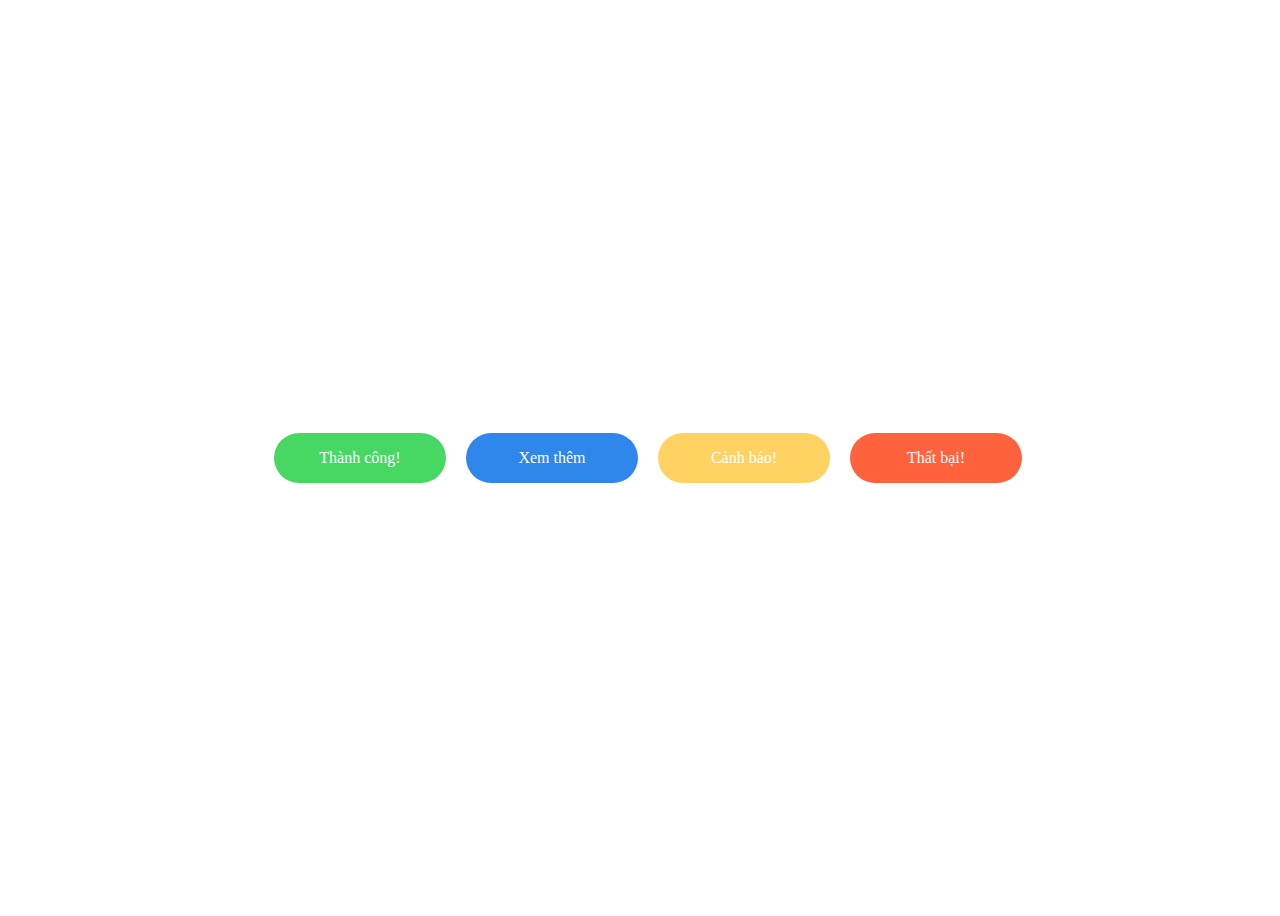
<file: html_css/toast_message/index.html>
<!DOCTYPE html>
<html lang="en">

<head>
    <meta charset="UTF-8">
    <meta http-equiv="X-UA-Compatible" content="IE=edge">
    <meta name="viewport" content="width=device-width, initial-scale=1.0">
    <title>Toast Message</title>
    <link rel="stylesheet" href="style.css">
    <link rel="stylesheet" href="https://cdnjs.cloudflare.com/ajax/libs/font-awesome/6.1.2/css/all.min.css"
        integrity="sha512-1sCRPdkRXhBV2PBLUdRb4tMg1w2YPf37qatUFeS7zlBy7jJI8Lf4VHwWfZZfpXtYSLy85pkm9GaYVYMfw5BC1A=="
        crossorigin="anonymous" referrerpolicy="no-referrer" />
</head>

<body>
    <div class="main">
        <!-- Success -->
        <div id="toast"></div>

        <div class="btn-container ">
            <div onclick="showSuccessToast();" class="btn btn--success">Thành công!</div>
            <div onclick="showInfoToast();" class="btn btn--info">Xem thêm</div>
            <div onclick="showWaringToast();" class="btn btn--warning">Cảnh báo!</div>
            <div onclick="showErrorToast();" class="btn btn--error">Thất bại!</div>
        </div>

    </div>
    <script src="script.js"></script>
</body>

</html>
</file>
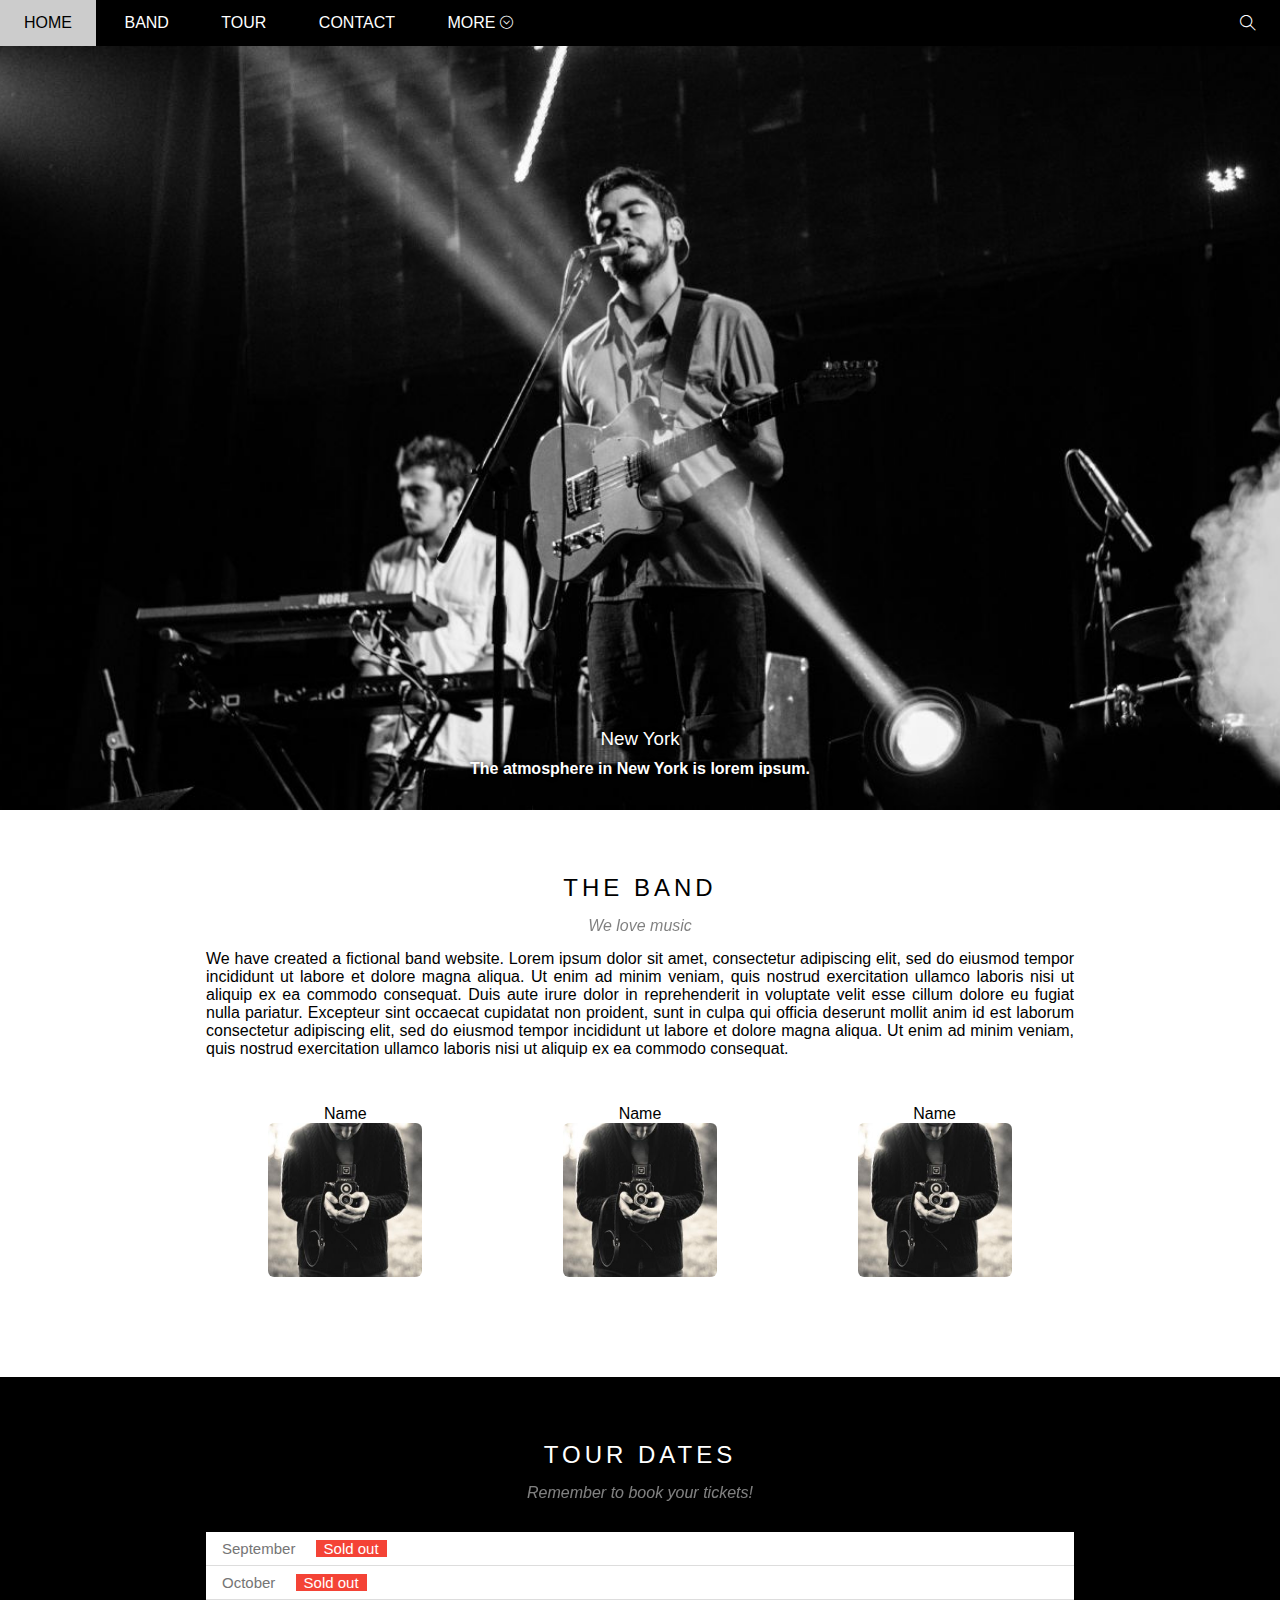
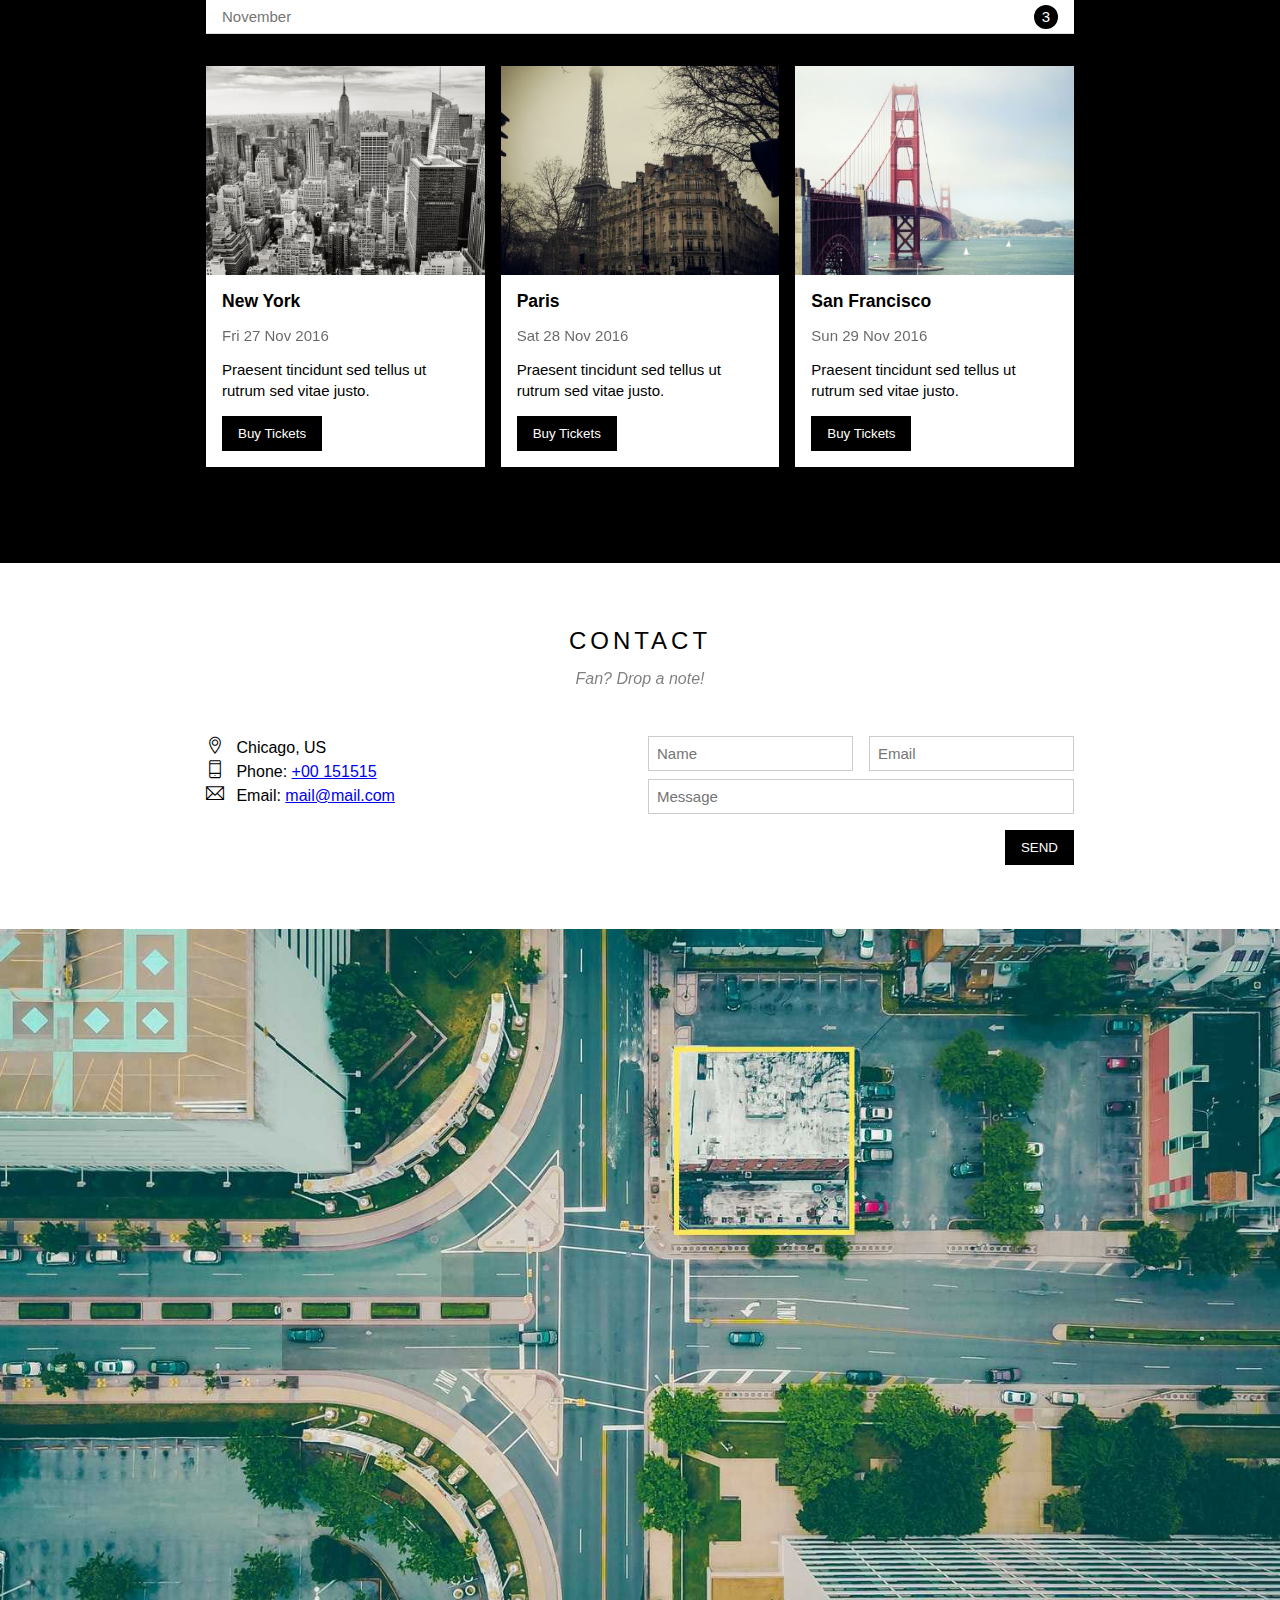
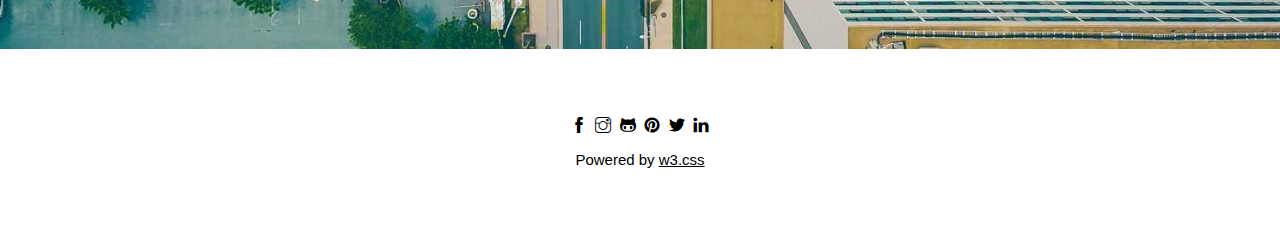
<file: html_css/w3_band/index.html>
<!DOCTYPE html>
<html lang="en">

<head>
    <meta charset="UTF-8">
    <meta http-equiv="X-UA-Compatible" content="IE=edge">
    <meta name="viewport" content="width=device-width, initial-scale=1.0">
    <title>The Band</title>
    <link rel="shortcut icon" href="./assets/img/favicon/fav.jpg" type="image/x-icon">
    <link rel="stylesheet" href="./assets/css/style.css">
    <link rel="stylesheet" href="./assets/css/responsive.css">
    <link rel="stylesheet" href="./assets/font/themify-icons-font/themify-icons/themify-icons.css">
</head>

<body>
    <div id="main">
        <div id="header">
            <ul id="nav">
                <li><a href="#">Home</a></li>
                <li><a href="#about">Band</a></li>
                <li><a href="#tour">Tour</a></li>
                <li><a href="#contact">Contact</a></li>
                <li>
                    <a href="#">More <i class="ti-arrow-circle-down"></i></a>
                    <ul class="subnav">
                        <li><a href="#">Merchandise</a></li>
                        <li><a href="#">Extras</a></li>
                        <li><a href="#">Media</a></li>
                    </ul>
                </li>
                <i class="header-search-btn ti-search"></i>
                <!-- Mobile -->
                <i class="header-search-btn ti-menu"></i>
            </ul>
        </div>

        <div id="slider">
            <div class="description">
                <h3>
                    New York
                </h3>

                <b>
                    The atmosphere in New York is lorem ipsum.
                </b>
            </div>
        </div>

        <div id="content">
            <!-- The band section -->
            <div id="about">
                <div class="title">
                    <h2>
                        the band
                    </h2>
                </div>
                <div class="message">
                    <p>
                        We love music
                    </p>
                </div>
                <div class="about-text">
                    <p>
                        We have created a fictional band website. Lorem ipsum dolor sit amet, consectetur adipiscing
                        elit, sed do eiusmod tempor incididunt ut labore et dolore magna aliqua. Ut enim ad minim
                        veniam, quis nostrud exercitation ullamco laboris nisi ut aliquip ex ea commodo consequat. Duis
                        aute irure dolor in reprehenderit in voluptate velit esse cillum dolore eu fugiat nulla
                        pariatur. Excepteur sint occaecat cupidatat non proident, sunt in culpa qui officia deserunt
                        mollit anim id est laborum consectetur adipiscing elit, sed do eiusmod tempor incididunt ut
                        labore et dolore magna aliqua. Ut enim ad minim veniam, quis nostrud exercitation ullamco
                        laboris nisi ut aliquip ex ea commodo consequat.
                    </p>
                </div>
                <div class="about-member row text-center">
                    <div class="col col-third s-col-full s-mt-16">
                        <p class="name-member">
                            Name
                        </p>
                        <img class="member-img" src="./assets/img/member1.jpg" alt="">
                    </div>

                    <div class="col col-third s-col-full s-mt-16">
                        <p class="name-member">
                            Name
                        </p>
                        <img class="member-img" src="./assets/img/member1.jpg" alt="">
                    </div>

                    <div class="col col-third s-col-full s-mt-16">
                        <p class="name-member">
                            Name
                        </p>
                        <img class="member-img" src="./assets/img/member1.jpg" alt="">
                    </div>
                </div>
            </div>

            <!-- The tour section -->
            <div id="book-tour">
                <div id="tour">
                    <div class="title text-white">
                        <h2>
                            Tour dates
                        </h2>
                    </div>
                    <div class="message text-white">
                        <p>
                            Remember to book your tickets!
                        </p>
                    </div>

                    <!-- Tour status section -->
                    <ul class="tour-status">
                        <li>
                            <p>September <span class="tour-text">Sold out</span></p>
                        </li>
                        <li>
                            <p>October <span class="tour-text">Sold out</span></p>
                        </li>
                        <li>
                            <p>November <span class="tour-number">3</span></p>
                        </li>
                    </ul>

                    <!-- Tour place section -->
                    <div class="place-list row">
                        <div class="col col-third s-col-full s-mt-16">
                            <img src="./assets/places/place1.jpg" alt="New York" class="place-img">
                            <div class="place-body">
                                <h3 class="place-heading">
                                    New York
                                </h3>
                                <p class="place-time">
                                    Fri 27 Nov 2016
                                </p>

                                <p class="place-desc">
                                    Praesent tincidunt sed tellus ut rutrum sed vitae justo.
                                </p>
                                <button class="s-item-full place-buy-btn js-place-buy-btn">Buy Tickets</button>
                            </div>
                        </div>

                        <div class="col col-third s-col-full s-mt-16">
                            <img src="./assets/places/place2.jpg" alt="Paris" class="place-img">
                            <div class="place-body">
                                <h3 class="place-heading">
                                    Paris
                                </h3>
                                <p class="place-time">
                                    Sat 28 Nov 2016
                                </p>

                                <p class="place-desc">
                                    Praesent tincidunt sed tellus ut rutrum sed vitae justo.
                                </p>
                                <button class="s-item-full place-buy-btn js-place-buy-btn">Buy Tickets</button>
                            </div>
                        </div>

                        <div class="col col-third s-col-full s-mt-16">
                            <img src="./assets/places/place3.jpg" alt="San Francisco" class="place-img">
                            <div class="place-body">
                                <h3 class="place-heading">
                                    San Francisco
                                </h3>
                                <p class="place-time">
                                    Sun 29 Nov 2016
                                </p>

                                <p class="place-desc">
                                    Praesent tincidunt sed tellus ut rutrum sed vitae justo.
                                </p>
                                <button class="s-item-full place-buy-btn js-place-buy-btn">Buy Tickets</button>
                            </div>
                        </div>

                    </div>
                </div>
            </div>

            <!-- Tour modal section-->
            <div class="modal js-modal">
                <div class="modal-container js-modal-container">
                    <div class="modal-close js-modal-close">
                        <i class="ti-close"></i>
                    </div>
                    <header class="modal-header">
                        <p>
                            <i class="ti-bag">
                            </i>
                            Tickets
                        </p>
                    </header>
                    <div class="modal-body">
                        <label class="modal-label" for="modal-ticket"><i class="ti-shopping-cart">
                            </i>Tickets, $15 per person</label>
                        <input id="modal-ticket" type="text" placeholder="Howmany?">
                        <label class="modal-label" for="modal-email"><i class="ti-user">
                            </i>Send To</label>
                        <input id="modal-email" type="text" placeholder="Enter email">

                        <button class="modal-body-btn">PAY <i class="ti-check"></i></button>
                    </div>

                    <footer class="modal-footer">
                        <p>Need <a href="">help?</a></p>
                    </footer>
                </div>
            </div>
            <!-- Contact section -->
            <div id="contact">
                <div class="title">
                    <h2>
                        Contact
                    </h2>
                </div>
                <div class="message">
                    <p>
                        Fan? Drop a note!
                    </p>
                </div>
                <form action="">
                    <div class="row contact-container">
                        <div class="col col-half contact-detail s-col-full">
                            <p><i class="ti-location-pin"></i> Chicago, US</p>
                            <p><i class="ti-mobile"></i> Phone: <a href="tel:+00 151515">+00 151515</a></p>
                            <p><i class="ti-email"></i> Email: <a href="mailto:mail@mail.com">mail@mail.com</a></p>
                        </div>

                        <div class="col col-half contact-form s-col-full">
                            <div class="row">
                                <div class="col col-half s-col-full s-mt-8">
                                    <input type="text" name="" placeholder="Name" required id="" class="form-input">
                                </div>
                                <div class="col col-half s-col-full s-mt-8">
                                    <input type="email" name="" placeholder="Email" required id="" class="form-input">
                                </div>
                            </div>
                            <div class="row">
                                <div class="col col-full mt-8">
                                    <input type="text" name="" placeholder="Message" required id="" class="form-input">
                                </div>
                            </div>

                            <input class="s-item-full contact-submit mt-16" type="submit" value="SEND">
                        </div>
                    </div>
                </form>


            </div>
        </div>

        <div id="image">
            <img src="./assets/places/map.jpg" alt="Map">
        </div>

        <div id="footer">
            <div class="footer-icon">
                <i class="ti-facebook"></i>
                <i class="ti-instagram"></i>
                <i class="ti-github"></i>
                <i class="ti-pinterest-alt"></i>
                <i class="ti-twitter-alt"></i>
                <i class="ti-linkedin"></i>
            </div>
            <p>Powered by <a href="https://www.w3schools.com/w3css/default.asp" target="_blank">w3.css</a></p>
        </div>
    </div>

    <!-- modal buy ticket -->
    <script>
        const buyBtns = document.querySelectorAll('.js-place-buy-btn');
        const openModal = document.querySelector('.js-modal');
        const closeModal = document.querySelector('.js-modal-close');
        const containerModal = document.querySelector('.js-modal-container')

        function openBuyTicket() {
            openModal.classList.add('open');
        }

        function closeBuyTicket() {
            openModal.classList.remove('open');
        }
        for (const buyBtn of buyBtns) {
            buyBtn.addEventListener('click', openBuyTicket)
        };

        closeModal.addEventListener('click', closeBuyTicket);

        openModal.addEventListener('click', closeBuyTicket);

        // Ngăn chặn nổi bọt
        containerModal.addEventListener('click', function (event) {
            event.stopPropagation()
        });
    </script>

    <!-- moblie responsive -->
    <script>
        var header = document.getElementById('header');
        var currentHeight = header.clientHeight;
        var menuBtn = document.querySelector('.ti-menu');
        menuBtn.addEventListener('click', function () {
            let isClose = header.clientHeight === currentHeight
            if (isClose) {
                header.style.height = 'auto';
            } else {
                header.style.height = null;
            }
        })

        var moblieItems = document.querySelectorAll('#nav li a[href*="#"]');
        for (var i = 0; i < moblieItems.length; i++) {
            var mobileItem = moblieItems[i];
            mobileItem.addEventListener('click', function (event) {
                var isParent = this.nextElementSibling && this.nextElementSibling.classList.contains('subnav');
                console.log(isParent)
                if (isParent) {
                    event.preventDefault();
                } else {
                    header.style.height = null;
                }
            })
        }
    </script>
</body>

</html>
</file>
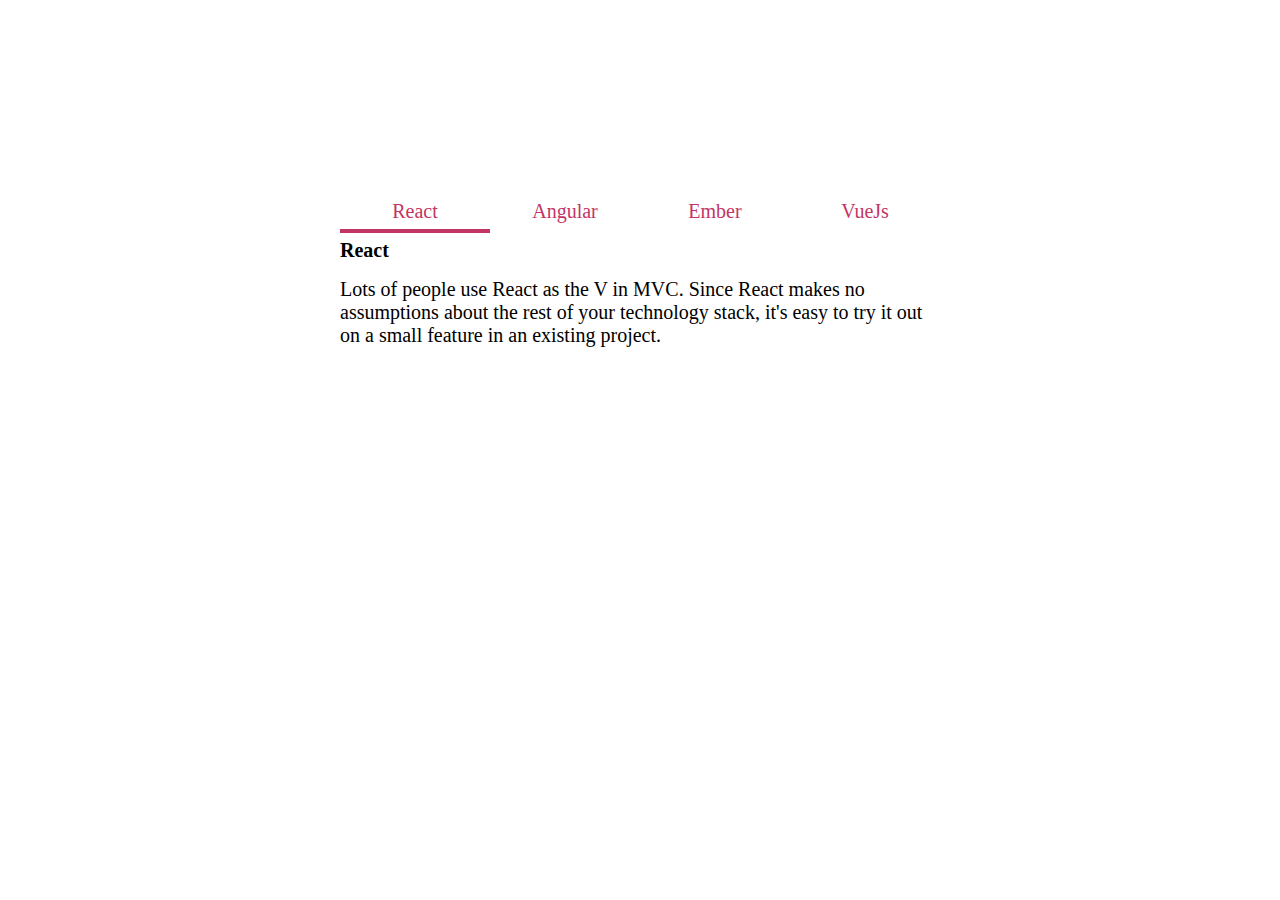
<file: javascript/tab_ui/index.html>
<!DOCTYPE html>
<html lang="en">

<head>
    <meta charset="UTF-8">
    <meta http-equiv="X-UA-Compatible" content="IE=edge">
    <meta name="viewport" content="width=device-width, initial-scale=1.0">
    <title>Learn JS</title>
    <link rel="stylesheet" href="https://cdnjs.cloudflare.com/ajax/libs/font-awesome/6.2.0/css/all.min.css"
        integrity="sha512-xh6O/CkQoPOWDdYTDqeRdPCVd1SpvCA9XXcUnZS2FmJNp1coAFzvtCN9BmamE+4aHK8yyUHUSCcJHgXloTyT2A=="
        crossorigin="anonymous" referrerpolicy="no-referrer" />
    <link rel="stylesheet" href="./main.css">
</head>


<body>
    <div class="container">
        <div class="tab-nav">
            <div class="tab-nav-item active">
                <div class="nav-icon">
                    <i class="fa-solid fa-code"></i>
                </div>
                <p class="nav-text">
                    React
                </p>
            </div>
            <div class="tab-nav-item">
                <div class="nav-icon">
                    <i class="fa-solid fa-gear"></i>
                </div>
                <p class="nav-text">
                    Angular
                </p>
            </div>
            <div class="tab-nav-item">
                <div class="nav-icon">
                    <i class="fa-solid fa-circle-plus"></i>
                </div>
                <p class="nav-text">
                    Ember
                </p>
            </div>
            <div class="tab-nav-item">
                <div class="nav-icon">
                    <i class="fa-solid fa-pen-nib"></i>
                </div>
                <p class="nav-text">
                    VueJs
                </p>
            </div>
            <div class="line">

            </div>
        </div>
        <div class="content">
            <div class="content-item active">
                <div class="content-title">
                    React
                </div>
                <p class="content-detail">
                    Lots of people use React as the V in MVC. Since React makes no assumptions about the rest of your
                    technology
                    stack, it's easy to try it out on a small feature in an existing project.
                </p>
            </div>
            <div class="content-item">
                <div class="content-title">
                    Angular
                </div>
                <p class="content-detail">
                    HTML is great for declaring static documents, but it falters when we try to use it for declaring
                    dynamic
                    views in web-applications. AngularJS lets you extend HTML vocabulary for your application. The
                    resulting
                    environment is extraodinarily expressive, readable, and quick to develop.
                </p>
            </div>
            <div class="content-item">
                <div class="content-title">
                    Ember
                </div>
                <p class="content-detail">
                    Ember.js is an open-source JavaScript application framework, based on the model-view-controller
                    (MVC)
                    pattern. It allows developers to create scalable single-page web applications by incorporating
                    common
                    idioms and best practices into the framework. What is your favorite JS framework?
                </p>
            </div>
            <div class="content-item">
                <div class="content-title">
                    VueJs
                </div>
                <p class="content-detail">
                    VueJs is an MIT-licensed open source project with its ongoing development made possible entirely by
                    the
                    support of these awesome backers. If you'd like to join them, please consider sponsor Vue's
                    development.
                </p>
            </div>
        </div>
    </div>
    <script src="./main.js"></script>
</body>

</html>
</file>
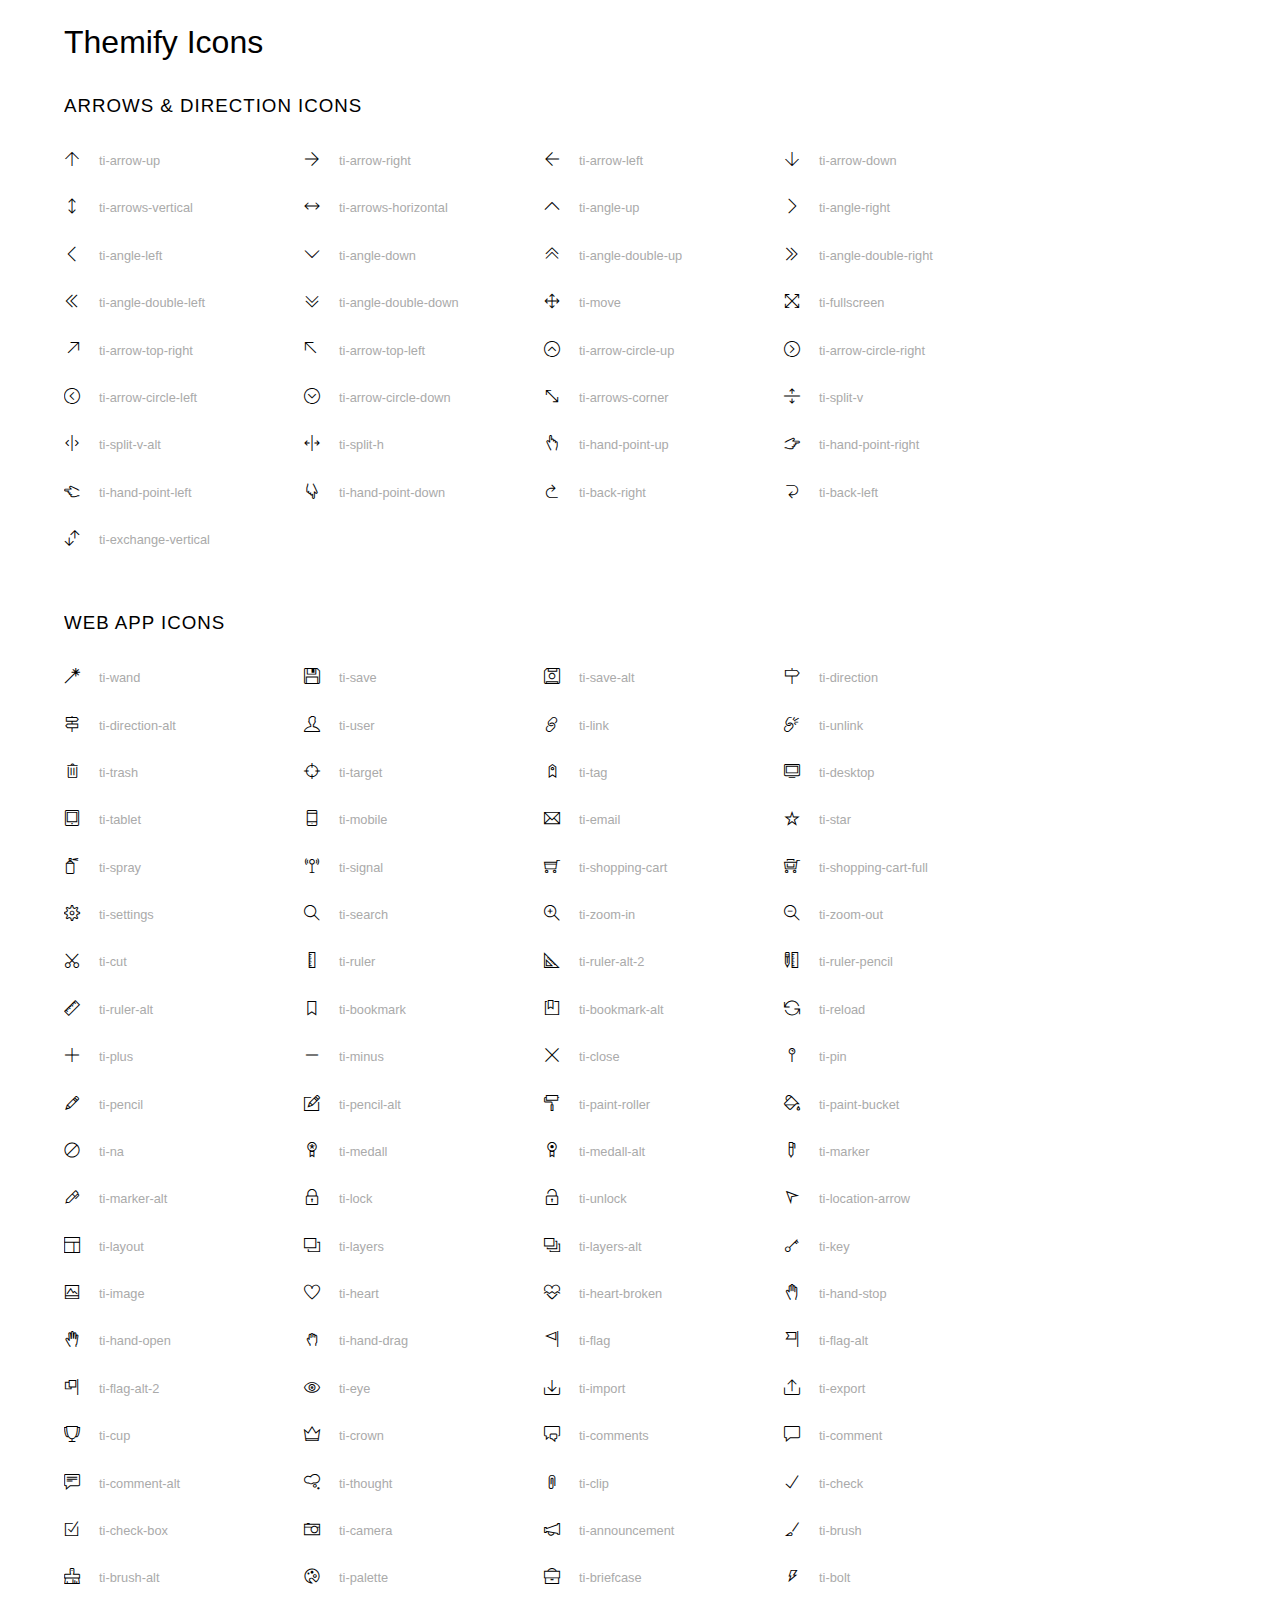
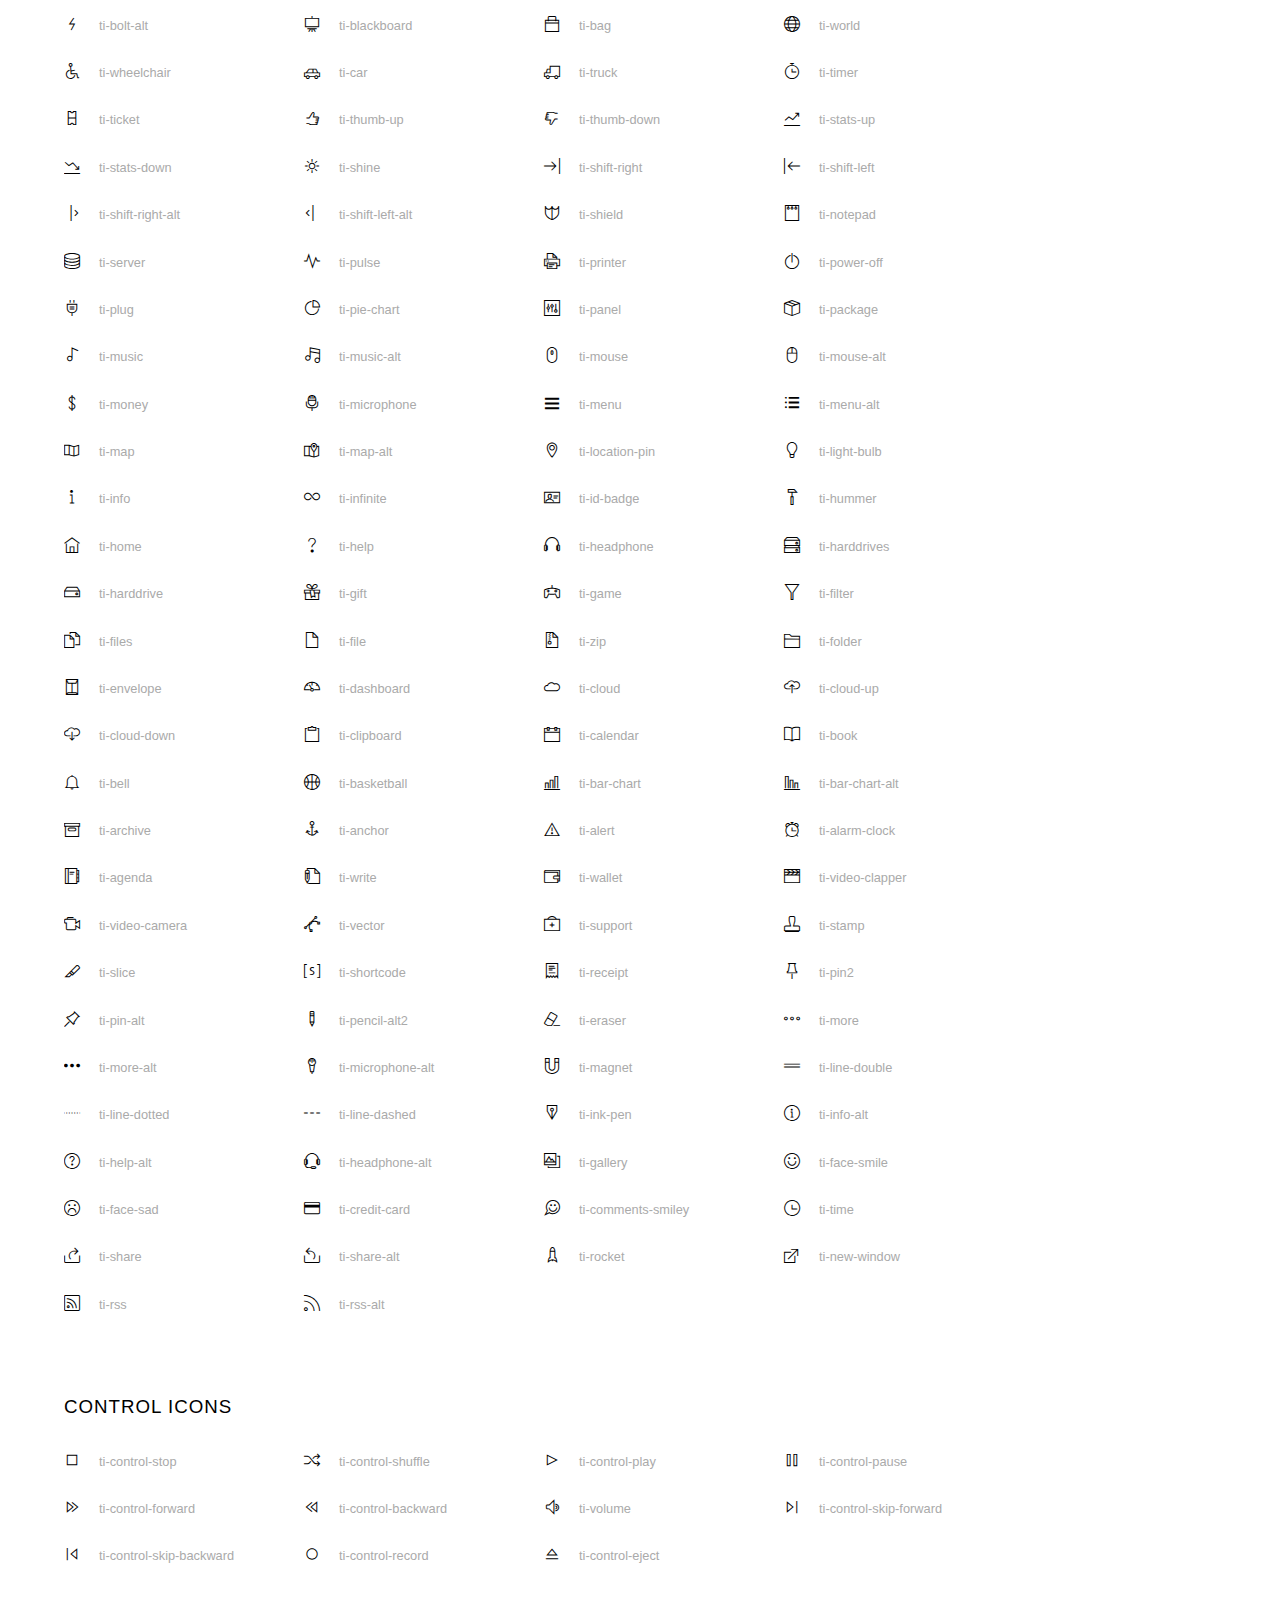
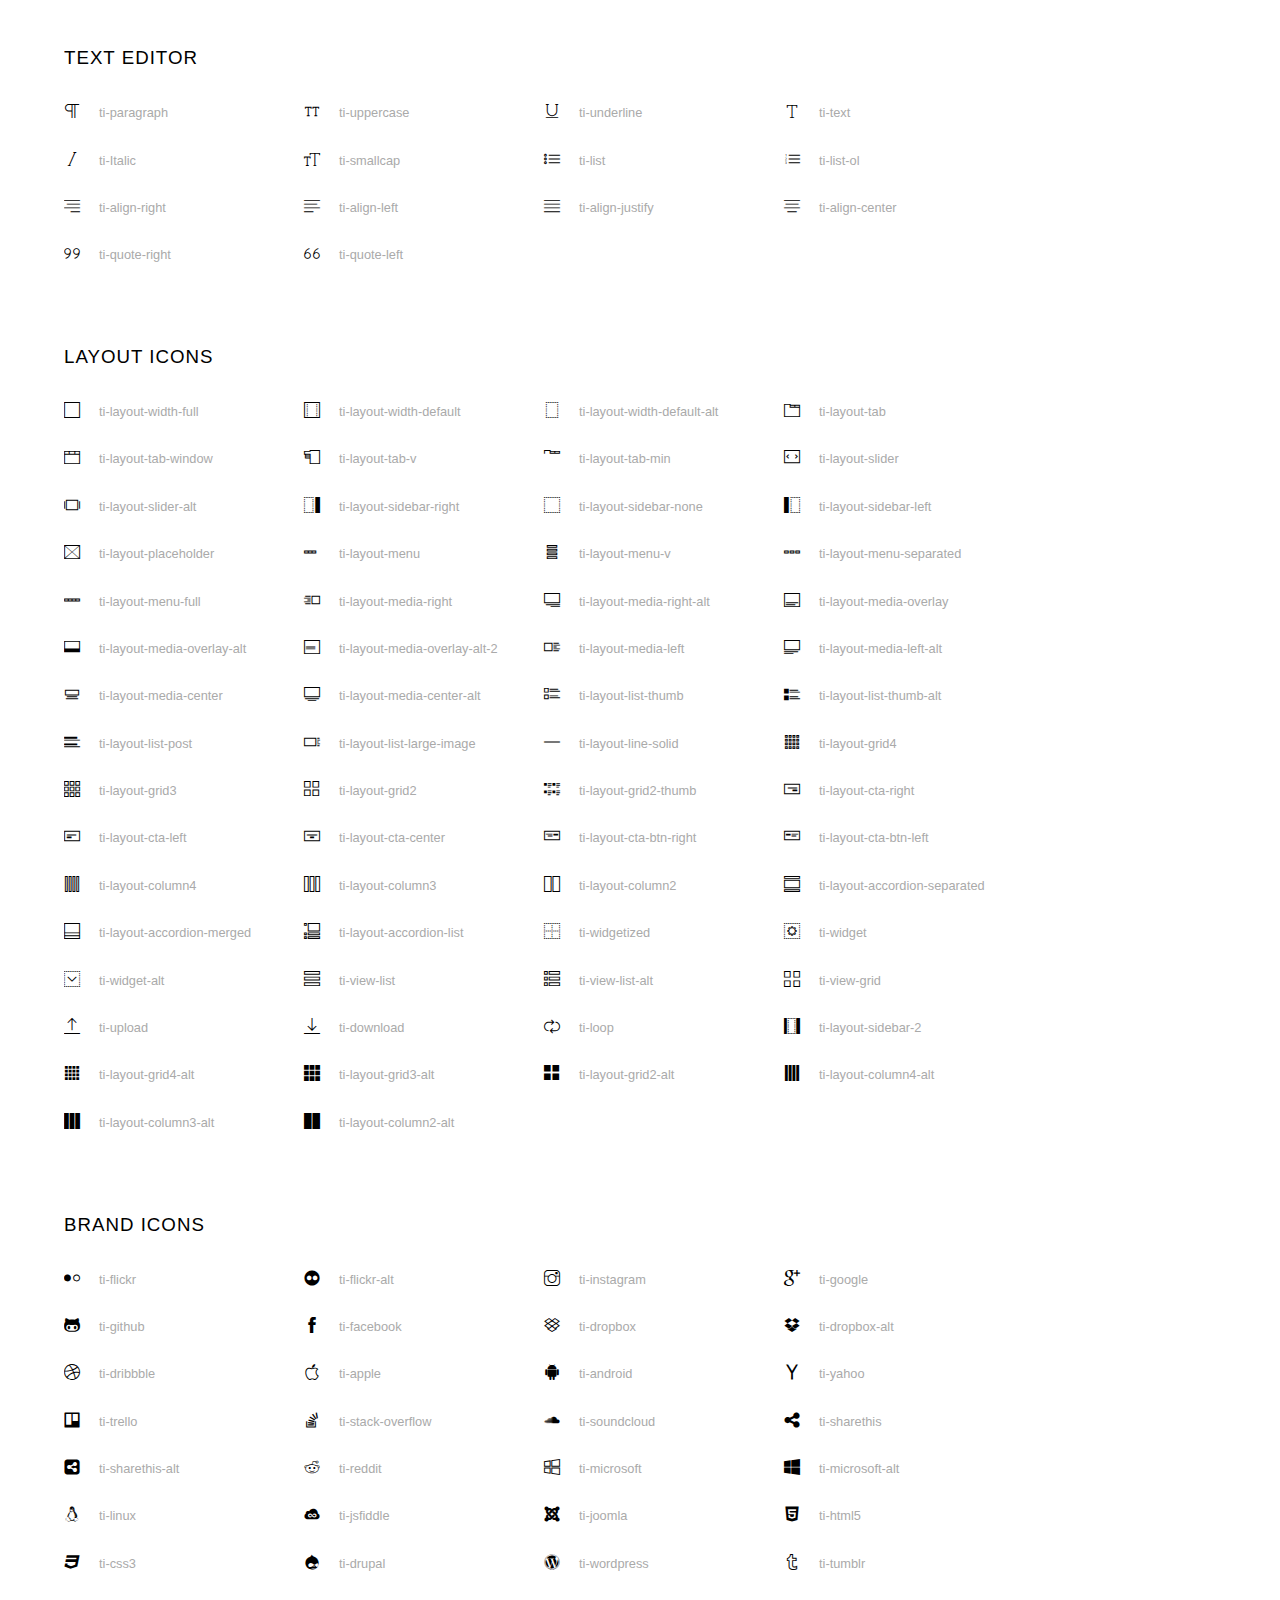
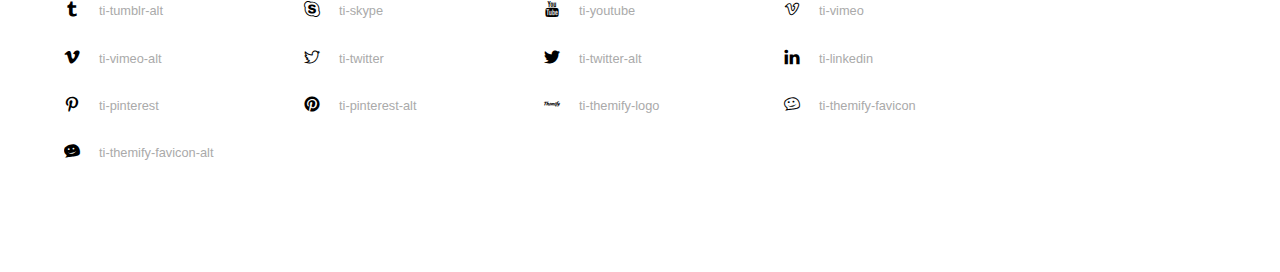
<file: html_css/w3_band/assets/font/themify-icons-font/themify-icons/index.html>
<!doctype html>
<html>
<head>
	<meta charset="utf-8">
	<title>Themify Icon Font</title>
	<meta name="viewport" content="width=device-width">
	<link rel="stylesheet" href="demo-files/demo.css">
	<link rel="stylesheet" href="themify-icons.css">
	<!--[if lt IE 8]><!-->
	<link rel="stylesheet" href="ie7/ie7.css">
	<!--<![endif]-->
</head>
<body>
	<h1>Themify Icons</h1>

	<div class="icon-section">

		<div class="icon-section">
			<h3>Arrows &amp; Direction Icons </h3>

			<div class="icon-container">
				<span class="ti-arrow-up"></span><span class="icon-name"> ti-arrow-up</span>
			</div>
			<div class="icon-container">
				<span class="ti-arrow-right"></span><span class="icon-name"> ti-arrow-right</span>
			</div>
			<div class="icon-container">
				<span class="ti-arrow-left"></span><span class="icon-name"> ti-arrow-left</span>
			</div>
			<div class="icon-container">
				<span class="ti-arrow-down"></span><span class="icon-name"> ti-arrow-down</span>
			</div>
			<div class="icon-container">
				<span class="ti-arrows-vertical"></span><span class="icon-name"> ti-arrows-vertical</span>
			</div>
			<div class="icon-container">
				<span class="ti-arrows-horizontal"></span><span class="icon-name"> ti-arrows-horizontal</span>
			</div>
			<div class="icon-container">
				<span class="ti-angle-up"></span><span class="icon-name"> ti-angle-up</span>
			</div>
			<div class="icon-container">
				<span class="ti-angle-right"></span><span class="icon-name"> ti-angle-right</span>
			</div>
			<div class="icon-container">
				<span class="ti-angle-left"></span><span class="icon-name"> ti-angle-left</span>
			</div>
			<div class="icon-container">
				<span class="ti-angle-down"></span><span class="icon-name"> ti-angle-down</span>
			</div>	
			<div class="icon-container">
				<span class="ti-angle-double-up"></span><span class="icon-name"> ti-angle-double-up</span>
			</div>
			<div class="icon-container">
				<span class="ti-angle-double-right"></span><span class="icon-name"> ti-angle-double-right</span>
			</div>
			<div class="icon-container">
				<span class="ti-angle-double-left"></span><span class="icon-name"> ti-angle-double-left</span>
			</div>
			<div class="icon-container">
				<span class="ti-angle-double-down"></span><span class="icon-name"> ti-angle-double-down</span>
			</div>					
			<div class="icon-container">
				<span class="ti-move"></span><span class="icon-name"> ti-move</span>
			</div>
			<div class="icon-container">
				<span class="ti-fullscreen"></span><span class="icon-name"> ti-fullscreen</span>
			</div>
			<div class="icon-container">
				<span class="ti-arrow-top-right"></span><span class="icon-name"> ti-arrow-top-right</span>
			</div>
			<div class="icon-container">
				<span class="ti-arrow-top-left"></span><span class="icon-name"> ti-arrow-top-left</span>
			</div>
			<div class="icon-container">
				<span class="ti-arrow-circle-up"></span><span class="icon-name"> ti-arrow-circle-up</span>
			</div>
			<div class="icon-container">
				<span class="ti-arrow-circle-right"></span><span class="icon-name"> ti-arrow-circle-right</span>
			</div>
			<div class="icon-container">
				<span class="ti-arrow-circle-left"></span><span class="icon-name"> ti-arrow-circle-left</span>
			</div>
			<div class="icon-container">
				<span class="ti-arrow-circle-down"></span><span class="icon-name"> ti-arrow-circle-down</span>
			</div>
			<div class="icon-container">
				<span class="ti-arrows-corner"></span><span class="icon-name"> ti-arrows-corner</span>
			</div>
			<div class="icon-container">
				<span class="ti-split-v"></span><span class="icon-name"> ti-split-v</span>
			</div>

			<div class="icon-container">
				<span class="ti-split-v-alt"></span><span class="icon-name"> ti-split-v-alt</span>
			</div>
			<div class="icon-container">
				<span class="ti-split-h"></span><span class="icon-name"> ti-split-h</span>
			</div>
			<div class="icon-container">
				<span class="ti-hand-point-up"></span><span class="icon-name"> ti-hand-point-up</span>
			</div>
			<div class="icon-container">
				<span class="ti-hand-point-right"></span><span class="icon-name"> ti-hand-point-right</span>
			</div>
			<div class="icon-container">
				<span class="ti-hand-point-left"></span><span class="icon-name"> ti-hand-point-left</span>
			</div>
			<div class="icon-container">
				<span class="ti-hand-point-down"></span><span class="icon-name"> ti-hand-point-down</span>
			</div>
			<div class="icon-container">
				<span class="ti-back-right"></span><span class="icon-name"> ti-back-right</span>
			</div>
			<div class="icon-container">
				<span class="ti-back-left"></span><span class="icon-name"> ti-back-left</span>
			</div>
			<div class="icon-container">
				<span class="ti-exchange-vertical"></span><span class="icon-name"> ti-exchange-vertical</span>
			</div>

		</div> <!-- Arrows Icons -->



		<h3>Web App Icons</h3>
		
		<div class="icon-section">

			<div class="icon-container">
				<span class="ti-wand"></span><span class="icon-name"> ti-wand</span>
			</div>
			<div class="icon-container">
				<span class="ti-save"></span><span class="icon-name"> ti-save</span>
			</div>
			<div class="icon-container">
				<span class="ti-save-alt"></span><span class="icon-name"> ti-save-alt</span>
			</div>

			<div class="icon-container">
				<span class="ti-direction"></span><span class="icon-name"> ti-direction</span>
			</div>
			<div class="icon-container">
				<span class="ti-direction-alt"></span><span class="icon-name"> ti-direction-alt</span>
			</div>
			<div class="icon-container">
				<span class="ti-user"></span><span class="icon-name"> ti-user</span>
			</div>
			<div class="icon-container">
				<span class="ti-link"></span><span class="icon-name"> ti-link</span>
			</div>
			<div class="icon-container">
				<span class="ti-unlink"></span><span class="icon-name"> ti-unlink</span>
			</div>
			<div class="icon-container">
				<span class="ti-trash"></span><span class="icon-name"> ti-trash</span>
			</div>
			<div class="icon-container">
				<span class="ti-target"></span><span class="icon-name"> ti-target</span>
			</div>
			<div class="icon-container">
				<span class="ti-tag"></span><span class="icon-name"> ti-tag</span>
			</div>
			<div class="icon-container">
				<span class="ti-desktop"></span><span class="icon-name"> ti-desktop</span>
			</div>
			<div class="icon-container">
				<span class="ti-tablet"></span><span class="icon-name"> ti-tablet</span>
			</div>
			<div class="icon-container">
				<span class="ti-mobile"></span><span class="icon-name"> ti-mobile</span>
			</div>
			<div class="icon-container">
				<span class="ti-email"></span><span class="icon-name"> ti-email</span>
			</div>	
			<div class="icon-container">
				<span class="ti-star"></span><span class="icon-name"> ti-star</span>
			</div>
			<div class="icon-container">
				<span class="ti-spray"></span><span class="icon-name"> ti-spray</span>
			</div>
			<div class="icon-container">
				<span class="ti-signal"></span><span class="icon-name"> ti-signal</span>
			</div>
			<div class="icon-container">
				<span class="ti-shopping-cart"></span><span class="icon-name"> ti-shopping-cart</span>
			</div>
			<div class="icon-container">
				<span class="ti-shopping-cart-full"></span><span class="icon-name"> ti-shopping-cart-full</span>
			</div>
			<div class="icon-container">
				<span class="ti-settings"></span><span class="icon-name"> ti-settings</span>
			</div>
			<div class="icon-container">
				<span class="ti-search"></span><span class="icon-name"> ti-search</span>
			</div>
			<div class="icon-container">
				<span class="ti-zoom-in"></span><span class="icon-name"> ti-zoom-in</span>
			</div>
			<div class="icon-container">
				<span class="ti-zoom-out"></span><span class="icon-name"> ti-zoom-out</span>
			</div>
			<div class="icon-container">
				<span class="ti-cut"></span><span class="icon-name"> ti-cut</span>
			</div>
			<div class="icon-container">
				<span class="ti-ruler"></span><span class="icon-name"> ti-ruler</span>
			</div>
			<div class="icon-container">
				<span class="ti-ruler-alt-2"></span><span class="icon-name"> ti-ruler-alt-2</span>
			</div>			
			<div class="icon-container">
				<span class="ti-ruler-pencil"></span><span class="icon-name"> ti-ruler-pencil</span>
			</div>
			<div class="icon-container">
				<span class="ti-ruler-alt"></span><span class="icon-name"> ti-ruler-alt</span>
			</div>
			<div class="icon-container">
				<span class="ti-bookmark"></span><span class="icon-name"> ti-bookmark</span>
			</div>
			<div class="icon-container">
				<span class="ti-bookmark-alt"></span><span class="icon-name"> ti-bookmark-alt</span>
			</div>
			<div class="icon-container">
				<span class="ti-reload"></span><span class="icon-name"> ti-reload</span>
			</div>
			<div class="icon-container">
				<span class="ti-plus"></span><span class="icon-name"> ti-plus</span>
			</div>
			<div class="icon-container">
				<span class="ti-minus"></span><span class="icon-name"> ti-minus</span>
			</div>
			<div class="icon-container">
				<span class="ti-close"></span><span class="icon-name"> ti-close</span>
			</div>			
			<div class="icon-container">
				<span class="ti-pin"></span><span class="icon-name"> ti-pin</span>
			</div>
			<div class="icon-container">
				<span class="ti-pencil"></span><span class="icon-name"> ti-pencil</span>
			</div>
					
		  	<div class="icon-container">
				<span class="ti-pencil-alt"></span><span class="icon-name"> ti-pencil-alt</span>
			</div>
			<div class="icon-container">
				<span class="ti-paint-roller"></span><span class="icon-name"> ti-paint-roller</span>
			</div>
			<div class="icon-container">
				<span class="ti-paint-bucket"></span><span class="icon-name"> ti-paint-bucket</span>
			</div>
			<div class="icon-container">
				<span class="ti-na"></span><span class="icon-name"> ti-na</span>
			</div>
			<div class="icon-container">
				<span class="ti-medall"></span><span class="icon-name"> ti-medall</span>
			</div>
			<div class="icon-container">
				<span class="ti-medall-alt"></span><span class="icon-name"> ti-medall-alt</span>
			</div>
			<div class="icon-container">
				<span class="ti-marker"></span><span class="icon-name"> ti-marker</span>
			</div>
			<div class="icon-container">
				<span class="ti-marker-alt"></span><span class="icon-name"> ti-marker-alt</span>
			</div>

			<div class="icon-container">
				<span class="ti-lock"></span><span class="icon-name"> ti-lock</span>
			</div>
			<div class="icon-container">
				<span class="ti-unlock"></span><span class="icon-name"> ti-unlock</span>
			</div>
			<div class="icon-container">
				<span class="ti-location-arrow"></span><span class="icon-name"> ti-location-arrow</span>
			</div>
			<div class="icon-container">
				<span class="ti-layout"></span><span class="icon-name"> ti-layout</span>
			</div>
			<div class="icon-container">
				<span class="ti-layers"></span><span class="icon-name"> ti-layers</span>
			</div>
			<div class="icon-container">
				<span class="ti-layers-alt"></span><span class="icon-name"> ti-layers-alt</span>
			</div>
			<div class="icon-container">
				<span class="ti-key"></span><span class="icon-name"> ti-key</span>
			</div>
			<div class="icon-container">
				<span class="ti-image"></span><span class="icon-name"> ti-image</span>
			</div>
			<div class="icon-container">
				<span class="ti-heart"></span><span class="icon-name"> ti-heart</span>
			</div>
			<div class="icon-container">
				<span class="ti-heart-broken"></span><span class="icon-name"> ti-heart-broken</span>
			</div>
			<div class="icon-container">
				<span class="ti-hand-stop"></span><span class="icon-name"> ti-hand-stop</span>
			</div>
			<div class="icon-container">
				<span class="ti-hand-open"></span><span class="icon-name"> ti-hand-open</span>
			</div>
			<div class="icon-container">
				<span class="ti-hand-drag"></span><span class="icon-name"> ti-hand-drag</span>
			</div>
			<div class="icon-container">
				<span class="ti-flag"></span><span class="icon-name"> ti-flag</span>
			</div>
			<div class="icon-container">
				<span class="ti-flag-alt"></span><span class="icon-name"> ti-flag-alt</span>
			</div>
			<div class="icon-container">
				<span class="ti-flag-alt-2"></span><span class="icon-name"> ti-flag-alt-2</span>
			</div>
			<div class="icon-container">
				<span class="ti-eye"></span><span class="icon-name"> ti-eye</span>
			</div>
			<div class="icon-container">
				<span class="ti-import"></span><span class="icon-name"> ti-import</span>
			</div>			
			<div class="icon-container">
				<span class="ti-export"></span><span class="icon-name"> ti-export</span>
			</div>
			<div class="icon-container">
				<span class="ti-cup"></span><span class="icon-name"> ti-cup</span>
			</div>
			<div class="icon-container">
				<span class="ti-crown"></span><span class="icon-name"> ti-crown</span>
			</div>
			<div class="icon-container">
				<span class="ti-comments"></span><span class="icon-name"> ti-comments</span>
			</div>
			<div class="icon-container">
				<span class="ti-comment"></span><span class="icon-name"> ti-comment</span>
			</div>
			<div class="icon-container">
				<span class="ti-comment-alt"></span><span class="icon-name"> ti-comment-alt</span>
			</div>
			<div class="icon-container">
				<span class="ti-thought"></span><span class="icon-name"> ti-thought</span>
			</div>			
			<div class="icon-container">
				<span class="ti-clip"></span><span class="icon-name"> ti-clip</span>
			</div>

			<div class="icon-container">
				<span class="ti-check"></span><span class="icon-name"> ti-check</span>
			</div>
			<div class="icon-container">
				<span class="ti-check-box"></span><span class="icon-name"> ti-check-box</span>
			</div>
			<div class="icon-container">
				<span class="ti-camera"></span><span class="icon-name"> ti-camera</span>
			</div>
			<div class="icon-container">
				<span class="ti-announcement"></span><span class="icon-name"> ti-announcement</span>
			</div>
			<div class="icon-container">
				<span class="ti-brush"></span><span class="icon-name"> ti-brush</span>
			</div>
			<div class="icon-container">
				<span class="ti-brush-alt"></span><span class="icon-name"> ti-brush-alt</span>
			</div>
			<div class="icon-container">
				<span class="ti-palette"></span><span class="icon-name"> ti-palette</span>
			</div>			
			<div class="icon-container">
				<span class="ti-briefcase"></span><span class="icon-name"> ti-briefcase</span>
			</div>
			<div class="icon-container">
				<span class="ti-bolt"></span><span class="icon-name"> ti-bolt</span>
			</div>
			<div class="icon-container">
				<span class="ti-bolt-alt"></span><span class="icon-name"> ti-bolt-alt</span>
			</div>
			<div class="icon-container">
				<span class="ti-blackboard"></span><span class="icon-name"> ti-blackboard</span>
			</div>
			<div class="icon-container">
				<span class="ti-bag"></span><span class="icon-name"> ti-bag</span>
			</div>
			<div class="icon-container">
				<span class="ti-world"></span><span class="icon-name"> ti-world</span>
			</div>
			<div class="icon-container">
				<span class="ti-wheelchair"></span><span class="icon-name"> ti-wheelchair</span>
			</div>
			<div class="icon-container">
				<span class="ti-car"></span><span class="icon-name"> ti-car</span>
			</div>
			<div class="icon-container">
				<span class="ti-truck"></span><span class="icon-name"> ti-truck</span>
			</div>
			<div class="icon-container">
				<span class="ti-timer"></span><span class="icon-name"> ti-timer</span>
			</div>
			<div class="icon-container">
				<span class="ti-ticket"></span><span class="icon-name"> ti-ticket</span>
			</div>
			<div class="icon-container">
				<span class="ti-thumb-up"></span><span class="icon-name"> ti-thumb-up</span>
			</div>
			<div class="icon-container">
				<span class="ti-thumb-down"></span><span class="icon-name"> ti-thumb-down</span>
			</div>

			<div class="icon-container">
				<span class="ti-stats-up"></span><span class="icon-name"> ti-stats-up</span>
			</div>
			<div class="icon-container">
				<span class="ti-stats-down"></span><span class="icon-name"> ti-stats-down</span>
			</div>
			<div class="icon-container">
				<span class="ti-shine"></span><span class="icon-name"> ti-shine</span>
			</div>
			<div class="icon-container">
				<span class="ti-shift-right"></span><span class="icon-name"> ti-shift-right</span>
			</div>
			<div class="icon-container">
				<span class="ti-shift-left"></span><span class="icon-name"> ti-shift-left</span>
			</div>

			<div class="icon-container">
				<span class="ti-shift-right-alt"></span><span class="icon-name"> ti-shift-right-alt</span>
			</div>
			<div class="icon-container">
				<span class="ti-shift-left-alt"></span><span class="icon-name"> ti-shift-left-alt</span>
			</div>
			<div class="icon-container">
				<span class="ti-shield"></span><span class="icon-name"> ti-shield</span>
			</div>
			<div class="icon-container">
				<span class="ti-notepad"></span><span class="icon-name"> ti-notepad</span>
			</div>
			<div class="icon-container">
				<span class="ti-server"></span><span class="icon-name"> ti-server</span>
			</div>

			<div class="icon-container">
				<span class="ti-pulse"></span><span class="icon-name"> ti-pulse</span>
			</div>
			<div class="icon-container">
				<span class="ti-printer"></span><span class="icon-name"> ti-printer</span>
			</div>
			<div class="icon-container">
				<span class="ti-power-off"></span><span class="icon-name"> ti-power-off</span>
			</div>
			<div class="icon-container">
				<span class="ti-plug"></span><span class="icon-name"> ti-plug</span>
			</div>
			<div class="icon-container">
				<span class="ti-pie-chart"></span><span class="icon-name"> ti-pie-chart</span>
			</div>

			<div class="icon-container">
				<span class="ti-panel"></span><span class="icon-name"> ti-panel</span>
			</div>
			<div class="icon-container">
				<span class="ti-package"></span><span class="icon-name"> ti-package</span>
			</div>
			<div class="icon-container">
				<span class="ti-music"></span><span class="icon-name"> ti-music</span>
			</div>
			<div class="icon-container">
				<span class="ti-music-alt"></span><span class="icon-name"> ti-music-alt</span>
			</div>
			<div class="icon-container">
				<span class="ti-mouse"></span><span class="icon-name"> ti-mouse</span>
			</div>
			<div class="icon-container">
				<span class="ti-mouse-alt"></span><span class="icon-name"> ti-mouse-alt</span>
			</div>
			<div class="icon-container">
				<span class="ti-money"></span><span class="icon-name"> ti-money</span>
			</div>
			<div class="icon-container">
				<span class="ti-microphone"></span><span class="icon-name"> ti-microphone</span>
			</div>
			<div class="icon-container">
				<span class="ti-menu"></span><span class="icon-name"> ti-menu</span>
			</div>
			<div class="icon-container">
				<span class="ti-menu-alt"></span><span class="icon-name"> ti-menu-alt</span>
			</div>
			<div class="icon-container">
				<span class="ti-map"></span><span class="icon-name"> ti-map</span>
			</div>
			<div class="icon-container">
				<span class="ti-map-alt"></span><span class="icon-name"> ti-map-alt</span>
			</div>

			<div class="icon-container">
				<span class="ti-location-pin"></span><span class="icon-name"> ti-location-pin</span>
			</div>

			<div class="icon-container">
				<span class="ti-light-bulb"></span><span class="icon-name"> ti-light-bulb</span>
			</div>
			<div class="icon-container">
				<span class="ti-info"></span><span class="icon-name"> ti-info</span>
			</div>
			<div class="icon-container">
				<span class="ti-infinite"></span><span class="icon-name"> ti-infinite</span>
			</div>
			<div class="icon-container">
				<span class="ti-id-badge"></span><span class="icon-name"> ti-id-badge</span>
			</div>
			<div class="icon-container">
				<span class="ti-hummer"></span><span class="icon-name"> ti-hummer</span>
			</div>
			<div class="icon-container">
				<span class="ti-home"></span><span class="icon-name"> ti-home</span>
			</div>
			<div class="icon-container">
				<span class="ti-help"></span><span class="icon-name"> ti-help</span>
			</div>
			<div class="icon-container">
				<span class="ti-headphone"></span><span class="icon-name"> ti-headphone</span>
			</div>
			<div class="icon-container">
				<span class="ti-harddrives"></span><span class="icon-name"> ti-harddrives</span>
			</div>
			<div class="icon-container">
				<span class="ti-harddrive"></span><span class="icon-name"> ti-harddrive</span>
			</div>
			<div class="icon-container">
				<span class="ti-gift"></span><span class="icon-name"> ti-gift</span>
			</div>
			<div class="icon-container">
				<span class="ti-game"></span><span class="icon-name"> ti-game</span>
			</div>
			<div class="icon-container">
				<span class="ti-filter"></span><span class="icon-name"> ti-filter</span>
			</div>
			<div class="icon-container">
				<span class="ti-files"></span><span class="icon-name"> ti-files</span>
			</div>
			<div class="icon-container">
				<span class="ti-file"></span><span class="icon-name"> ti-file</span>
			</div>
			<div class="icon-container">
				<span class="ti-zip"></span><span class="icon-name"> ti-zip</span>
			</div>
			<div class="icon-container">
				<span class="ti-folder"></span><span class="icon-name"> ti-folder</span>
			</div>			
			<div class="icon-container">
				<span class="ti-envelope"></span><span class="icon-name"> ti-envelope</span>
			</div>


			<div class="icon-container">
				<span class="ti-dashboard"></span><span class="icon-name"> ti-dashboard</span>
			</div>
			<div class="icon-container">
				<span class="ti-cloud"></span><span class="icon-name"> ti-cloud</span>
			</div>
			<div class="icon-container">
				<span class="ti-cloud-up"></span><span class="icon-name"> ti-cloud-up</span>
			</div>
			<div class="icon-container">
				<span class="ti-cloud-down"></span><span class="icon-name"> ti-cloud-down</span>
			</div>
			<div class="icon-container">
				<span class="ti-clipboard"></span><span class="icon-name"> ti-clipboard</span>
			</div>
			<div class="icon-container">
				<span class="ti-calendar"></span><span class="icon-name"> ti-calendar</span>
			</div>
			<div class="icon-container">
				<span class="ti-book"></span><span class="icon-name"> ti-book</span>
			</div>
			<div class="icon-container">
				<span class="ti-bell"></span><span class="icon-name"> ti-bell</span>
			</div>
			<div class="icon-container">
				<span class="ti-basketball"></span><span class="icon-name"> ti-basketball</span>
			</div>
			<div class="icon-container">
				<span class="ti-bar-chart"></span><span class="icon-name"> ti-bar-chart</span>
			</div>
			<div class="icon-container">
				<span class="ti-bar-chart-alt"></span><span class="icon-name"> ti-bar-chart-alt</span>
			</div>


			<div class="icon-container">
				<span class="ti-archive"></span><span class="icon-name"> ti-archive</span>
			</div>
			<div class="icon-container">
				<span class="ti-anchor"></span><span class="icon-name"> ti-anchor</span>
			</div>

			<div class="icon-container">
				<span class="ti-alert"></span><span class="icon-name"> ti-alert</span>
			</div>
			<div class="icon-container">
				<span class="ti-alarm-clock"></span><span class="icon-name"> ti-alarm-clock</span>
			</div>
			<div class="icon-container">
				<span class="ti-agenda"></span><span class="icon-name"> ti-agenda</span>
			</div>
			<div class="icon-container">
				<span class="ti-write"></span><span class="icon-name"> ti-write</span>
			</div>

			<div class="icon-container">
				<span class="ti-wallet"></span><span class="icon-name"> ti-wallet</span>
			</div>
			<div class="icon-container">
				<span class="ti-video-clapper"></span><span class="icon-name"> ti-video-clapper</span>
			</div>
			<div class="icon-container">
				<span class="ti-video-camera"></span><span class="icon-name"> ti-video-camera</span>
			</div>
			<div class="icon-container">
				<span class="ti-vector"></span><span class="icon-name"> ti-vector</span>
			</div>

			<div class="icon-container">
				<span class="ti-support"></span><span class="icon-name"> ti-support</span>
			</div>
			<div class="icon-container">
				<span class="ti-stamp"></span><span class="icon-name"> ti-stamp</span>
			</div>
			<div class="icon-container">
				<span class="ti-slice"></span><span class="icon-name"> ti-slice</span>
			</div>
			<div class="icon-container">
				<span class="ti-shortcode"></span><span class="icon-name"> ti-shortcode</span>
			</div>
			<div class="icon-container">
				<span class="ti-receipt"></span><span class="icon-name"> ti-receipt</span>
			</div>
			<div class="icon-container">
				<span class="ti-pin2"></span><span class="icon-name"> ti-pin2</span>
			</div>
			<div class="icon-container">
				<span class="ti-pin-alt"></span><span class="icon-name"> ti-pin-alt</span>
			</div>
			<div class="icon-container">
				<span class="ti-pencil-alt2"></span><span class="icon-name"> ti-pencil-alt2</span>
			</div>
			<div class="icon-container">
				<span class="ti-eraser"></span><span class="icon-name"> ti-eraser</span>
			</div>			
			<div class="icon-container">
				<span class="ti-more"></span><span class="icon-name"> ti-more</span>
			</div>
			<div class="icon-container">
				<span class="ti-more-alt"></span><span class="icon-name"> ti-more-alt</span>
			</div>
			<div class="icon-container">
				<span class="ti-microphone-alt"></span><span class="icon-name"> ti-microphone-alt</span>
			</div>
			<div class="icon-container">
				<span class="ti-magnet"></span><span class="icon-name"> ti-magnet</span>
			</div>
			<div class="icon-container">
				<span class="ti-line-double"></span><span class="icon-name"> ti-line-double</span>
			</div>
			<div class="icon-container">
				<span class="ti-line-dotted"></span><span class="icon-name"> ti-line-dotted</span>
			</div>
			<div class="icon-container">
				<span class="ti-line-dashed"></span><span class="icon-name"> ti-line-dashed</span>
			</div>

			<div class="icon-container">
				<span class="ti-ink-pen"></span><span class="icon-name"> ti-ink-pen</span>
			</div>
			<div class="icon-container">
				<span class="ti-info-alt"></span><span class="icon-name"> ti-info-alt</span>
			</div>
			<div class="icon-container">
				<span class="ti-help-alt"></span><span class="icon-name"> ti-help-alt</span>
			</div>
			<div class="icon-container">
				<span class="ti-headphone-alt"></span><span class="icon-name"> ti-headphone-alt</span>
			</div>

			<div class="icon-container">
				<span class="ti-gallery"></span><span class="icon-name"> ti-gallery</span>
			</div>
			<div class="icon-container">
				<span class="ti-face-smile"></span><span class="icon-name"> ti-face-smile</span>
			</div>
			<div class="icon-container">
				<span class="ti-face-sad"></span><span class="icon-name"> ti-face-sad</span>
			</div>
			<div class="icon-container">
				<span class="ti-credit-card"></span><span class="icon-name"> ti-credit-card</span>
			</div>
			<div class="icon-container">
				<span class="ti-comments-smiley"></span><span class="icon-name"> ti-comments-smiley</span>
			</div>
			<div class="icon-container">
				<span class="ti-time"></span><span class="icon-name"> ti-time</span>
			</div>
			<div class="icon-container">
				<span class="ti-share"></span><span class="icon-name"> ti-share</span>
			</div>
			<div class="icon-container">
				<span class="ti-share-alt"></span><span class="icon-name"> ti-share-alt</span>
			</div>
			<div class="icon-container">
				<span class="ti-rocket"></span><span class="icon-name"> ti-rocket</span>
			</div>

			<div class="icon-container">
				<span class="ti-new-window"></span><span class="icon-name"> ti-new-window</span>
			</div>

			<div class="icon-container">
				<span class="ti-rss"></span><span class="icon-name"> ti-rss</span>
			</div>

			<div class="icon-container">
				<span class="ti-rss-alt"></span><span class="icon-name"> ti-rss-alt</span>
			</div>
			
		</div><!-- Web App Icons -->


		<div class="icon-section">
			<h3>Control Icons</h3>
			<div class="icon-container">
				<span class="ti-control-stop"></span><span class="icon-name"> ti-control-stop</span>
			</div>
			<div class="icon-container">
				<span class="ti-control-shuffle"></span><span class="icon-name"> ti-control-shuffle</span>
			</div>
			<div class="icon-container">
				<span class="ti-control-play"></span><span class="icon-name"> ti-control-play</span>
			</div>
			<div class="icon-container">
				<span class="ti-control-pause"></span><span class="icon-name"> ti-control-pause</span>
			</div>
			<div class="icon-container">
				<span class="ti-control-forward"></span><span class="icon-name"> ti-control-forward</span>
			</div>
			<div class="icon-container">
				<span class="ti-control-backward"></span><span class="icon-name"> ti-control-backward</span>
			</div>	
			<div class="icon-container">
				<span class="ti-volume"></span><span class="icon-name"> ti-volume</span>
			</div>
			<div class="icon-container">
				<span class="ti-control-skip-forward"></span><span class="icon-name"> ti-control-skip-forward</span>
			</div>
			<div class="icon-container">
				<span class="ti-control-skip-backward"></span><span class="icon-name"> ti-control-skip-backward</span>
			</div>
			<div class="icon-container">
				<span class="ti-control-record"></span><span class="icon-name"> ti-control-record</span>
			</div>
			<div class="icon-container">
				<span class="ti-control-eject"></span><span class="icon-name"> ti-control-eject</span>
			</div>			
		</div> <!-- Control Icons -->


		<div class="icon-section">
			<h3>Text Editor</h3>

			<div class="icon-container">
				<span class="ti-paragraph"></span><span class="icon-name"> ti-paragraph</span>
			</div>
			<div class="icon-container">
				<span class="ti-uppercase"></span><span class="icon-name"> ti-uppercase</span>
			</div>

			<div class="icon-container">
				<span class="ti-underline"></span><span class="icon-name"> ti-underline</span>
			</div>
			<div class="icon-container">
				<span class="ti-text"></span><span class="icon-name"> ti-text</span>
			</div>
			<div class="icon-container">
				<span class="ti-Italic"></span><span class="icon-name"> ti-Italic</span>
			</div>
			<div class="icon-container">
				<span class="ti-smallcap"></span><span class="icon-name"> ti-smallcap</span>
			</div>
			<div class="icon-container">
				<span class="ti-list"></span><span class="icon-name"> ti-list</span>
			</div>
			<div class="icon-container">
				<span class="ti-list-ol"></span><span class="icon-name"> ti-list-ol</span>
			</div>
			<div class="icon-container">
				<span class="ti-align-right"></span><span class="icon-name"> ti-align-right</span>
			</div>
			<div class="icon-container">
				<span class="ti-align-left"></span><span class="icon-name"> ti-align-left</span>
			</div>
			<div class="icon-container">
				<span class="ti-align-justify"></span><span class="icon-name"> ti-align-justify</span>
			</div>
			<div class="icon-container">
				<span class="ti-align-center"></span><span class="icon-name"> ti-align-center</span>
			</div>
			<div class="icon-container">
				<span class="ti-quote-right"></span><span class="icon-name"> ti-quote-right</span>
			</div>
			<div class="icon-container">
				<span class="ti-quote-left"></span><span class="icon-name"> ti-quote-left</span>
			</div>

		</div> <!-- Text Editor -->



		<div class="icon-section">
			<h3>Layout Icons</h3>
			<div class="icon-container">
				<span class="ti-layout-width-full"></span><span class="icon-name"> ti-layout-width-full</span>
			</div>
			<div class="icon-container">
				<span class="ti-layout-width-default"></span><span class="icon-name"> ti-layout-width-default</span>
			</div>
			<div class="icon-container">
				<span class="ti-layout-width-default-alt"></span><span class="icon-name"> ti-layout-width-default-alt</span>
			</div>
			<div class="icon-container">
				<span class="ti-layout-tab"></span><span class="icon-name"> ti-layout-tab</span>
			</div>
			<div class="icon-container">
				<span class="ti-layout-tab-window"></span><span class="icon-name"> ti-layout-tab-window</span>
			</div>
			<div class="icon-container">
				<span class="ti-layout-tab-v"></span><span class="icon-name"> ti-layout-tab-v</span>
			</div>
			<div class="icon-container">
				<span class="ti-layout-tab-min"></span><span class="icon-name"> ti-layout-tab-min</span>
			</div>
			<div class="icon-container">
				<span class="ti-layout-slider"></span><span class="icon-name"> ti-layout-slider</span>
			</div>
			<div class="icon-container">
				<span class="ti-layout-slider-alt"></span><span class="icon-name"> ti-layout-slider-alt</span>
			</div>
			<div class="icon-container">
				<span class="ti-layout-sidebar-right"></span><span class="icon-name"> ti-layout-sidebar-right</span>
			</div>
			<div class="icon-container">
				<span class="ti-layout-sidebar-none"></span><span class="icon-name"> ti-layout-sidebar-none</span>
			</div>
			<div class="icon-container">
				<span class="ti-layout-sidebar-left"></span><span class="icon-name"> ti-layout-sidebar-left</span>
			</div>
			<div class="icon-container">
				<span class="ti-layout-placeholder"></span><span class="icon-name"> ti-layout-placeholder</span>
			</div>
			<div class="icon-container">
				<span class="ti-layout-menu"></span><span class="icon-name"> ti-layout-menu</span>
			</div>
			<div class="icon-container">
				<span class="ti-layout-menu-v"></span><span class="icon-name"> ti-layout-menu-v</span>
			</div>
			<div class="icon-container">
				<span class="ti-layout-menu-separated"></span><span class="icon-name"> ti-layout-menu-separated</span>
			</div>
			<div class="icon-container">
				<span class="ti-layout-menu-full"></span><span class="icon-name"> ti-layout-menu-full</span>
			</div>
			<div class="icon-container">
				<span class="ti-layout-media-right"></span><span class="icon-name"> ti-layout-media-right</span>
			</div>
			<div class="icon-container">
				<span class="ti-layout-media-right-alt"></span><span class="icon-name"> ti-layout-media-right-alt</span>
			</div>
			<div class="icon-container">
				<span class="ti-layout-media-overlay"></span><span class="icon-name"> ti-layout-media-overlay</span>
			</div>
			<div class="icon-container">
				<span class="ti-layout-media-overlay-alt"></span><span class="icon-name"> ti-layout-media-overlay-alt</span>
			</div>
			<div class="icon-container">
				<span class="ti-layout-media-overlay-alt-2"></span><span class="icon-name"> ti-layout-media-overlay-alt-2</span>
			</div>
			<div class="icon-container">
				<span class="ti-layout-media-left"></span><span class="icon-name"> ti-layout-media-left</span>
			</div>
			<div class="icon-container">
				<span class="ti-layout-media-left-alt"></span><span class="icon-name"> ti-layout-media-left-alt</span>
			</div>
			<div class="icon-container">
				<span class="ti-layout-media-center"></span><span class="icon-name"> ti-layout-media-center</span>
			</div>
			<div class="icon-container">
				<span class="ti-layout-media-center-alt"></span><span class="icon-name"> ti-layout-media-center-alt</span>
			</div>
			<div class="icon-container">
				<span class="ti-layout-list-thumb"></span><span class="icon-name"> ti-layout-list-thumb</span>
			</div>
			<div class="icon-container">
				<span class="ti-layout-list-thumb-alt"></span><span class="icon-name"> ti-layout-list-thumb-alt</span>
			</div>
			<div class="icon-container">
				<span class="ti-layout-list-post"></span><span class="icon-name"> ti-layout-list-post</span>
			</div>
			<div class="icon-container">
				<span class="ti-layout-list-large-image"></span><span class="icon-name"> ti-layout-list-large-image</span>
			</div>
			<div class="icon-container">
				<span class="ti-layout-line-solid"></span><span class="icon-name"> ti-layout-line-solid</span>
			</div>
			<div class="icon-container">
				<span class="ti-layout-grid4"></span><span class="icon-name"> ti-layout-grid4</span>
			</div>
			<div class="icon-container">
				<span class="ti-layout-grid3"></span><span class="icon-name"> ti-layout-grid3</span>
			</div>
			<div class="icon-container">
				<span class="ti-layout-grid2"></span><span class="icon-name"> ti-layout-grid2</span>
			</div>
			<div class="icon-container">
				<span class="ti-layout-grid2-thumb"></span><span class="icon-name"> ti-layout-grid2-thumb</span>
			</div>
			<div class="icon-container">
				<span class="ti-layout-cta-right"></span><span class="icon-name"> ti-layout-cta-right</span>
			</div>
			<div class="icon-container">
				<span class="ti-layout-cta-left"></span><span class="icon-name"> ti-layout-cta-left</span>
			</div>
			<div class="icon-container">
				<span class="ti-layout-cta-center"></span><span class="icon-name"> ti-layout-cta-center</span>
			</div>
			<div class="icon-container">
				<span class="ti-layout-cta-btn-right"></span><span class="icon-name"> ti-layout-cta-btn-right</span>
			</div>
			<div class="icon-container">
				<span class="ti-layout-cta-btn-left"></span><span class="icon-name"> ti-layout-cta-btn-left</span>
			</div>
			<div class="icon-container">
				<span class="ti-layout-column4"></span><span class="icon-name"> ti-layout-column4</span>
			</div>
			<div class="icon-container">
				<span class="ti-layout-column3"></span><span class="icon-name"> ti-layout-column3</span>
			</div>
			<div class="icon-container">
				<span class="ti-layout-column2"></span><span class="icon-name"> ti-layout-column2</span>
			</div>
			<div class="icon-container">
				<span class="ti-layout-accordion-separated"></span><span class="icon-name"> ti-layout-accordion-separated</span>
			</div>
			<div class="icon-container">
				<span class="ti-layout-accordion-merged"></span><span class="icon-name"> ti-layout-accordion-merged</span>
			</div>
			<div class="icon-container">
				<span class="ti-layout-accordion-list"></span><span class="icon-name"> ti-layout-accordion-list</span>
			</div>
			<div class="icon-container">
				<span class="ti-widgetized"></span><span class="icon-name"> ti-widgetized</span>
			</div>
			<div class="icon-container">
				<span class="ti-widget"></span><span class="icon-name"> ti-widget</span>
			</div>
			<div class="icon-container">
				<span class="ti-widget-alt"></span><span class="icon-name"> ti-widget-alt</span>
			</div>
			<div class="icon-container">
				<span class="ti-view-list"></span><span class="icon-name"> ti-view-list</span>
			</div>
			<div class="icon-container">
				<span class="ti-view-list-alt"></span><span class="icon-name"> ti-view-list-alt</span>
			</div>
			<div class="icon-container">
				<span class="ti-view-grid"></span><span class="icon-name"> ti-view-grid</span>
			</div>
			<div class="icon-container">
				<span class="ti-upload"></span><span class="icon-name"> ti-upload</span>
			</div>
			<div class="icon-container">
				<span class="ti-download"></span><span class="icon-name"> ti-download</span>
			</div>	
			<div class="icon-container">
				<span class="ti-loop"></span><span class="icon-name"> ti-loop</span>
			</div>
			<div class="icon-container">
				<span class="ti-layout-sidebar-2"></span><span class="icon-name"> ti-layout-sidebar-2</span>
			</div>
			<div class="icon-container">
				<span class="ti-layout-grid4-alt"></span><span class="icon-name"> ti-layout-grid4-alt</span>
			</div>
			<div class="icon-container">
				<span class="ti-layout-grid3-alt"></span><span class="icon-name"> ti-layout-grid3-alt</span>
			</div>
			<div class="icon-container">
				<span class="ti-layout-grid2-alt"></span><span class="icon-name"> ti-layout-grid2-alt</span>
			</div>
			<div class="icon-container">
				<span class="ti-layout-column4-alt"></span><span class="icon-name"> ti-layout-column4-alt</span>
			</div>
			<div class="icon-container">
				<span class="ti-layout-column3-alt"></span><span class="icon-name"> ti-layout-column3-alt</span>
			</div>
			<div class="icon-container">
				<span class="ti-layout-column2-alt"></span><span class="icon-name"> ti-layout-column2-alt</span>
			</div>		


		</div> <!-- Layout Icons -->


		<div class="icon-section">
			<h3>Brand Icons</h3>

			<div class="icon-container">
				<span class="ti-flickr"></span><span class="icon-name"> ti-flickr</span>
			</div>
			<div class="icon-container">
				<span class="ti-flickr-alt"></span><span class="icon-name"> ti-flickr-alt</span>
			</div>			
			<div class="icon-container">
				<span class="ti-instagram"></span><span class="icon-name"> ti-instagram</span>
			</div>
			<div class="icon-container">
				<span class="ti-google"></span><span class="icon-name"> ti-google</span>
			</div>
			<div class="icon-container">
				<span class="ti-github"></span><span class="icon-name"> ti-github</span>
			</div>

			<div class="icon-container">
				<span class="ti-facebook"></span><span class="icon-name"> ti-facebook</span>
			</div>
			<div class="icon-container">
				<span class="ti-dropbox"></span><span class="icon-name"> ti-dropbox</span>
			</div>
			<div class="icon-container">
				<span class="ti-dropbox-alt"></span><span class="icon-name"> ti-dropbox-alt</span>
			</div>
			<div class="icon-container">
				<span class="ti-dribbble"></span><span class="icon-name"> ti-dribbble</span>
			</div>
			<div class="icon-container">
				<span class="ti-apple"></span><span class="icon-name"> ti-apple</span>
			</div>
			<div class="icon-container">
				<span class="ti-android"></span><span class="icon-name"> ti-android</span>
			</div>
			<div class="icon-container">
				<span class="ti-yahoo"></span><span class="icon-name"> ti-yahoo</span>
			</div>
			<div class="icon-container">
				<span class="ti-trello"></span><span class="icon-name"> ti-trello</span>
			</div>
			<div class="icon-container">
				<span class="ti-stack-overflow"></span><span class="icon-name"> ti-stack-overflow</span>
			</div>
			<div class="icon-container">
				<span class="ti-soundcloud"></span><span class="icon-name"> ti-soundcloud</span>
			</div>
			<div class="icon-container">
				<span class="ti-sharethis"></span><span class="icon-name"> ti-sharethis</span>
			</div>
			<div class="icon-container">
				<span class="ti-sharethis-alt"></span><span class="icon-name"> ti-sharethis-alt</span>
			</div>
			<div class="icon-container">
				<span class="ti-reddit"></span><span class="icon-name"> ti-reddit</span>
			</div>

			<div class="icon-container">
				<span class="ti-microsoft"></span><span class="icon-name"> ti-microsoft</span>
			</div>
			<div class="icon-container">
				<span class="ti-microsoft-alt"></span><span class="icon-name"> ti-microsoft-alt</span>
			</div>
			<div class="icon-container">
				<span class="ti-linux"></span><span class="icon-name"> ti-linux</span>
			</div>
			<div class="icon-container">
				<span class="ti-jsfiddle"></span><span class="icon-name"> ti-jsfiddle</span>
			</div>
			<div class="icon-container">
				<span class="ti-joomla"></span><span class="icon-name"> ti-joomla</span>
			</div>
			<div class="icon-container">
				<span class="ti-html5"></span><span class="icon-name"> ti-html5</span>
			</div>
			<div class="icon-container">
				<span class="ti-css3"></span><span class="icon-name"> ti-css3</span>
			</div>	
			<div class="icon-container">
				<span class="ti-drupal"></span><span class="icon-name"> ti-drupal</span>
			</div>
			<div class="icon-container">
				<span class="ti-wordpress"></span><span class="icon-name"> ti-wordpress</span>
			</div>		
			<div class="icon-container">
				<span class="ti-tumblr"></span><span class="icon-name"> ti-tumblr</span>
			</div>
			<div class="icon-container">
				<span class="ti-tumblr-alt"></span><span class="icon-name"> ti-tumblr-alt</span>
			</div>
			<div class="icon-container">
				<span class="ti-skype"></span><span class="icon-name"> ti-skype</span>
			</div>
			<div class="icon-container">
				<span class="ti-youtube"></span><span class="icon-name"> ti-youtube</span>
			</div>
			<div class="icon-container">
				<span class="ti-vimeo"></span><span class="icon-name"> ti-vimeo</span>
			</div>
			<div class="icon-container">
				<span class="ti-vimeo-alt"></span><span class="icon-name"> ti-vimeo-alt</span>
			</div>			
			<div class="icon-container">
				<span class="ti-twitter"></span><span class="icon-name"> ti-twitter</span>
			</div>
			<div class="icon-container">
				<span class="ti-twitter-alt"></span><span class="icon-name"> ti-twitter-alt</span>
			</div>
			<div class="icon-container">
				<span class="ti-linkedin"></span><span class="icon-name"> ti-linkedin</span>
			</div>
			<div class="icon-container">
				<span class="ti-pinterest"></span><span class="icon-name"> ti-pinterest</span>
			</div>

			<div class="icon-container">
				<span class="ti-pinterest-alt"></span><span class="icon-name"> ti-pinterest-alt</span>
			</div>
			<div class="icon-container">
				<span class="ti-themify-logo"></span><span class="icon-name"> ti-themify-logo</span>
			</div>
			<div class="icon-container">
				<span class="ti-themify-favicon"></span><span class="icon-name"> ti-themify-favicon</span>
			</div>
			<div class="icon-container">
				<span class="ti-themify-favicon-alt"></span><span class="icon-name"> ti-themify-favicon-alt</span>
			</div>

		</div> <!-- brand Icons -->

	</div>

</body>
</html>
</file>
<file: html_css/toast_message/style.css>
.main {
    width: 100vw;
    height: 100vh;
    display: flex;
    flex-direction: column;
    justify-content: center;
    align-items: center;
}

#toast {
    position: fixed;
    top: 32px;
    right: 32px;
    z-index: 999999;
}

.toast {
    display: flex;
    align-items: center;
    background-color: #fff;
    border-radius: 2px;
    padding: 20px 0px;
    border-left: 4px solid;
    box-shadow: 0 5px 8px rgba(0, 0, 0, 0.08);
    min-width: 400px;
    max-width: 450px;
    line-height: 1.5;
    transition: all linear 0.3s;
}

@keyframes slideInLeft {
    from {
        opacity: 0;
        transform: translateX(calc(100% + 32px));
    }

    to {
        opacity: 1;
        transform: translateX(0);
    }
}

@keyframes fadeOut {
    to {
        opacity: 0;
    }
}

.toast--success {
    border-color: #47d864;
}

.toast--success .toast__icon {
    color: #47d864;
}

.toast--info {
    border-color: #2f86eb;

}

.toast--info .toast__icon {
    color: #2f86eb;
}

.toast--warning {
    border-color: #ffc021;

}

.toast--warning .toast__icon {
    color: #ffc021;
}

.toast--error {
    border-color: #ff623d;
}

.toast--error .toast__icon {
    color: #ff623d;
}

.toast+.toast {
    margin-top: 24px;
}

.toast__icon {
    font-size: 24px;

}

.toast__icon,
.toast__close {
    padding: 0 16px;

}

.toast__body {
    flex-grow: 1;
}

.toast__title {
    font-size: 16px;
    font-weight: 600;
    color: #333;
}

.toast__mes {
    font-size: 14px;
    color: #888;
    margin-top: 4px;
}

.toast__close {
    font-size: 20px;
    color: rgba(0, 0, 0, 0.3);
    cursor: pointer;
}

/* Button */
.btn-container {
    display: flex;
}

.btn {
    min-width: 140px;
    text-align: center;
    cursor: pointer;
}

.btn:hover {
    opacity: 0.8;
}

.btn+.btn {
    margin-left: 20px;
}

.btn--success {
    font-size: 16px;
    padding: 16px;
    background-color: #47d864;
    border-radius: 50px;
    color: #fff;

}

.btn--info {
    font-size: 16px;
    padding: 16px;
    background-color: #2f86eb;
    border-radius: 50px;
    color: #fff;

}

.btn--warning {
    font-size: 16px;
    padding: 16px;
    background-color: #ffc021;
    border-radius: 50px;
    color: #fff;
    cursor: default !important;
    opacity: 0.7 !important;

}

.btn--error {
    font-size: 16px;
    padding: 16px;
    background-color: #ff623d;
    border-radius: 50px;
    color: #fff;

}
</file>
<file: html_css/w3_band/assets/css/style.css>
/* Common */

* {
    padding: 0;
    margin: 0;
    box-sizing: border-box;
    border: 0;

}

html {
    font-family: Arial, Helvetica, sans-serif;
    scroll-behavior: smooth;
}

.text-white {
    color: #fff !important;
}

.row {
    margin-left: -8px;
    margin-right: -8px;
}

.row::after {
    content: "";
    display: block;
    clear: both;
}

.col {
    padding-left: 8px;
    padding-right: 8px;
    float: left;
}

.col-third {
    width: 33.3333%;
}

.col-half {
    width: 50%;
}

.col-full {
    width: 100%;
}

.text-center {
    text-align: center;
}

.display-block {
    display: block;
}

.mt-8 {
    margin-top: 8px;
}

.mt-16 {
    margin-top: 16px;
}


/* Main */
body {
    overflow-x: hidden;
}

#main {
    width: 100vw;
}

#header {
    height: 46px;
    width: 100%;
    position: fixed;
    top: 0;
}

#header #nav {
    width: 100%;
    background-color: #000;
}

#header #nav li {
    display: inline-block;
}

#header #nav .subnav li {
    display: block;
}


#nav li a {
    display: inline-block;
    color: #fff;
    text-decoration: none;
    line-height: 46px;
    padding: 0px 24px;
    text-transform: uppercase;
}

#nav li:hover>a {
    background-color: #ccc;
    color: #000;
}

#nav i.ti-arrow-circle-down {
    font-size: 13px
}

#nav i.ti-search,
#nav i.ti-menu {
    display: inline-block;
}

#nav .header-search-btn {
    position: absolute;
    right: 0;
    top: 0;
    line-height: 46px;
    padding: 0 24px;
    color: #fff;
}

#nav .header-search-btn.ti-search:hover {
    background-color: #f44336;
}

#nav .header-search-btn.ti-menu {
    display: none;
}

#nav .header-search-btn.ti-menu:hover {
    background-color: #ccc;
    color: #000;
}

#header #nav .subnav {
    display: none;
    position: absolute;
    background-color: #fff;
}

#header #nav li:hover .subnav {
    display: block;
}

#header #nav .subnav li a {
    display: block;
    color: #000;
    padding: 0px 16px;
}

#slider {
    width: 100%;
    margin-top: 46px;
    padding-top: 50%;
    background: url('../slider/band.jpg') center /cover no-repeat;
}

#slider .description {
    width: 100%;
    text-align: center;
    color: #fff;
    padding: 32px 16px
}

#slider .description h3 {
    margin-top: 10px;
    margin-bottom: 10px;
    font-weight: 500;
    text-shadow: 0px 0px 5px #000;
}

#slider .description b {
    text-shadow: 0px 0px 5px #000;
}

#content {
    width: 100%;
    background-color: #fff;
    margin-left: auto;
    margin-right: auto;
}

/* About */
#content #about {
    margin-left: auto;
    margin-right: auto;
    width: 900px;
    padding: 64px 16px;
}

#content .title h2 {
    text-align: center;
    text-transform: uppercase;
    letter-spacing: 4px;
    font-weight: 500;
}

#content .message {
    text-align: center;
    font-style: italic;
    margin-top: 15px;
    margin-bottom: 15px;
    opacity: 50%;
}

#content .about-text {
    margin: 15px 0px 15px;
    text-align: justify;
}

#content .member-img {
    border-radius: 4%;
    width: 154px;
}

#content .about-member {
    padding: 32px 0px 32px;
}

/* Tour */
#content #tour {
    padding: 64px 16px;
    width: 900px;
    margin-left: auto;
    margin-right: auto;
}

#content #book-tour {
    background-color: #000;
}

.tour-status {
    background-color: #fff;
    margin-top: 30px;
    list-style: none;
}

.tour-status li {
    font-size: 15px;
    padding: 8px 16px;
    color: #757575;
    border-bottom: 1px solid #ddd;
}

.tour-text {
    padding: 0px 8px;
    margin-left: 16px;
    background-color: #f44336;
    color: #fff;
}

.tour-number {
    color: #fff;
    width: 24px;
    height: 24px;
    background: #000;
    border-radius: 50%;
    float: right;
    text-align: center;
    line-height: 24px;
    margin-top: -3px;
}

/* Place */
.place-list {
    padding-top: 32px;
    padding-bottom: 32px;
}

.place-img {
    width: 100%;
    display: block;
}

.place-body {
    background-color: #fff;
    padding: 16px;
    font-size: 15px;
}

.place-heading {
    font-weight: 600;
}

.place-time {
    margin-top: 15px;
    opacity: 0.6;
}

.place-desc {
    margin-top: 15px;
    line-height: 1.4;
}

.place-buy-btn {
    text-decoration: none;
    display: inline-block;
    margin-top: 15px;
    background-color: #000;
    color: #fff;
    padding: 10px 16px;
}

.place-buy-btn:hover {
    background-color: #ccc;
    color: #000;
}

/* Modal section */
.modal {
    position: fixed;
    top: 0;
    bottom: 0;
    left: 0;
    right: 0;
    background-color: rgba(0, 0, 0, 0.4);
    align-items: center;
    justify-content: center;
    display: none;

}

.modal.open {
    display: flex;
}

.modal-container {
    width: 900px;
    max-width: calc(80%);
    min-height: 200px;
    background-color: #fff;
    position: relative;
    animation: modalFadeIn ease 0.5s;
}

.modal-header {
    background-color: #009688;
    color: #fff;
    font-size: 30px;
    padding: 52px 16px;
    text-align: center;
    letter-spacing: 3px;
}

.modal-close:hover {
    color: #000;
    background-color: #ccc;
    cursor: pointer;
}

.modal-close {
    position: absolute;
    top: 0;
    right: 0;
    color: #fff;
    padding: 12px;
    font-size: 15px;

}

.modal-body {
    font-size: 15px;
    padding: 16px;
}

.modal-label {
    display: block;
    margin-top: 15px;
    margin-bottom: 8px;
}

.modal-body input {
    border: 1px solid #ccc;
    width: 100%;
    padding: 8px;
}

.modal-body-btn:hover {
    opacity: 0.8;
}

.modal-body-btn {
    width: 100%;
    padding: 16px;
    margin-top: 16px;
    margin-bottom: 16px;
    color: #fff;
    background-color: #009688;
    cursor: pointer;
    font-size: 15px;
}

.modal-footer {
    text-align: right;
    margin-right: 16px;
    padding-top: 15px;
    padding-bottom: 15px;
}

.modal-footer a {
    color: #2196F3;
}

/* Làm hoạt ảnh chuyển động */
@keyframes modalFadeIn {
    from {
        opacity: 0;
        transform: translateY(-150px);
    }

    to {
        opacity: 1;
        transform: translateY(0);

    }
}

/* Contact section */
#contact {
    width: 900px;
    margin-left: auto;
    margin-right: auto;
    padding: 64px 16px;
}

.contact-container {
    margin-top: 48px;
}

.contact-detail i {
    display: inline-block;
    font-size: 18px;
    width: 18px;
    margin-right: 8px;
}

.contact-detail {
    line-height: 1.5;
}

.form-input {
    border: 1px solid #ccc;
    font-size: 15px;
}

.contact-form .form-input {
    font-size: 15px;
    padding: 8px;
    width: 100%;
}

.contact-submit {
    background-color: #000;
    color: #fff;
    display: block;
    text-align: right;
    padding: 10px 16px;
    float: right;
    -webkit-appearance: none;

}

.contact-submit:hover {
    background-color: #ccc;
    color: #000;
    cursor: pointer;
}


#image img {
    width: 100%;

}

#footer {
    padding: 64px 16px;
    text-align: center;
}

#footer p {
    margin-top: 15px;
    font-size: 15px;
}

.footer-icon i:hover {
    opacity: 0.7;
    cursor: pointer;
}

.footer-icon i {
    padding: 2px;
}

#footer a {
    color: #000;
}
</file>
<file: html_css/w3_band/assets/css/responsive.css>
/* PC: >=1024px
Tablet: >= 740px & < 1023px
Moblie: <739px
 */

/* PC */
@media (min-width:1024px) {}

/* Tablet */
@media (min-width:740px) and (max-width:1023px) {}

/* Moblie */
@media (max-width:739px) {
    #header {
        overflow: hidden;
    }

    #header #nav li {
        display: block;
        background-color: #000;
    }

    #nav .header-search-btn.ti-search {
        display: none;
    }

    #nav .header-search-btn.ti-menu {
        display: block;
    }

    #nav li a {
        display: block;
    }

    #nav li:first-child a {
        display: inline-block;
    }

    #header #nav .subnav {
        position: initial;
        width: 100%;
        display: block;
    }

    #header #nav .subnav li a {
        display: block;
        color: #fff;
        padding: 0 32px;
    }

}

/* Mobile & Tablet */
@media (max-width:1023px) {
    #content #about {
        width: 100% !important;
    }

    .s-col-full {
        width: 100% !important;
    }

    .s-item-full {
        width: 100% !important;
    }

    #content #tour {
        width: 100% !important;

    }

    #contact {
        width: 100% !important;

    }

    .s-mt-16 {
        margin-top: 16px !important;
    }

    .s-mt-8 {
        margin-top: 8px !important;
    }

    .contact-submit {
        text-align: center;
    }
}
</file>
<file: html_css/w3_band/assets/font/themify-icons-font/themify-icons/themify-icons.css>
@font-face {
	font-family: 'themify';
	src:url('fonts/themify.eot?-fvbane');
	src:url('fonts/themify.eot?#iefix-fvbane') format('embedded-opentype'),
		url('fonts/themify.woff?-fvbane') format('woff'),
		url('fonts/themify.ttf?-fvbane') format('truetype'),
		url('fonts/themify.svg?-fvbane#themify') format('svg');
	font-weight: normal;
	font-style: normal;
}

[class^="ti-"], [class*=" ti-"] {
	font-family: 'themify';
	speak: none;
	font-style: normal;
	font-weight: normal;
	font-variant: normal;
	text-transform: none;
	line-height: 1;

	/* Better Font Rendering =========== */
	-webkit-font-smoothing: antialiased;
	-moz-osx-font-smoothing: grayscale;
}

.ti-wand:before {
	content: "\e600";
}
.ti-volume:before {
	content: "\e601";
}
.ti-user:before {
	content: "\e602";
}
.ti-unlock:before {
	content: "\e603";
}
.ti-unlink:before {
	content: "\e604";
}
.ti-trash:before {
	content: "\e605";
}
.ti-thought:before {
	content: "\e606";
}
.ti-target:before {
	content: "\e607";
}
.ti-tag:before {
	content: "\e608";
}
.ti-tablet:before {
	content: "\e609";
}
.ti-star:before {
	content: "\e60a";
}
.ti-spray:before {
	content: "\e60b";
}
.ti-signal:before {
	content: "\e60c";
}
.ti-shopping-cart:before {
	content: "\e60d";
}
.ti-shopping-cart-full:before {
	content: "\e60e";
}
.ti-settings:before {
	content: "\e60f";
}
.ti-search:before {
	content: "\e610";
}
.ti-zoom-in:before {
	content: "\e611";
}
.ti-zoom-out:before {
	content: "\e612";
}
.ti-cut:before {
	content: "\e613";
}
.ti-ruler:before {
	content: "\e614";
}
.ti-ruler-pencil:before {
	content: "\e615";
}
.ti-ruler-alt:before {
	content: "\e616";
}
.ti-bookmark:before {
	content: "\e617";
}
.ti-bookmark-alt:before {
	content: "\e618";
}
.ti-reload:before {
	content: "\e619";
}
.ti-plus:before {
	content: "\e61a";
}
.ti-pin:before {
	content: "\e61b";
}
.ti-pencil:before {
	content: "\e61c";
}
.ti-pencil-alt:before {
	content: "\e61d";
}
.ti-paint-roller:before {
	content: "\e61e";
}
.ti-paint-bucket:before {
	content: "\e61f";
}
.ti-na:before {
	content: "\e620";
}
.ti-mobile:before {
	content: "\e621";
}
.ti-minus:before {
	content: "\e622";
}
.ti-medall:before {
	content: "\e623";
}
.ti-medall-alt:before {
	content: "\e624";
}
.ti-marker:before {
	content: "\e625";
}
.ti-marker-alt:before {
	content: "\e626";
}
.ti-arrow-up:before {
	content: "\e627";
}
.ti-arrow-right:before {
	content: "\e628";
}
.ti-arrow-left:before {
	content: "\e629";
}
.ti-arrow-down:before {
	content: "\e62a";
}
.ti-lock:before {
	content: "\e62b";
}
.ti-location-arrow:before {
	content: "\e62c";
}
.ti-link:before {
	content: "\e62d";
}
.ti-layout:before {
	content: "\e62e";
}
.ti-layers:before {
	content: "\e62f";
}
.ti-layers-alt:before {
	content: "\e630";
}
.ti-key:before {
	content: "\e631";
}
.ti-import:before {
	content: "\e632";
}
.ti-image:before {
	content: "\e633";
}
.ti-heart:before {
	content: "\e634";
}
.ti-heart-broken:before {
	content: "\e635";
}
.ti-hand-stop:before {
	content: "\e636";
}
.ti-hand-open:before {
	content: "\e637";
}
.ti-hand-drag:before {
	content: "\e638";
}
.ti-folder:before {
	content: "\e639";
}
.ti-flag:before {
	content: "\e63a";
}
.ti-flag-alt:before {
	content: "\e63b";
}
.ti-flag-alt-2:before {
	content: "\e63c";
}
.ti-eye:before {
	content: "\e63d";
}
.ti-export:before {
	content: "\e63e";
}
.ti-exchange-vertical:before {
	content: "\e63f";
}
.ti-desktop:before {
	content: "\e640";
}
.ti-cup:before {
	content: "\e641";
}
.ti-crown:before {
	content: "\e642";
}
.ti-comments:before {
	content: "\e643";
}
.ti-comment:before {
	content: "\e644";
}
.ti-comment-alt:before {
	content: "\e645";
}
.ti-close:before {
	content: "\e646";
}
.ti-clip:before {
	content: "\e647";
}
.ti-angle-up:before {
	content: "\e648";
}
.ti-angle-right:before {
	content: "\e649";
}
.ti-angle-left:before {
	content: "\e64a";
}
.ti-angle-down:before {
	content: "\e64b";
}
.ti-check:before {
	content: "\e64c";
}
.ti-check-box:before {
	content: "\e64d";
}
.ti-camera:before {
	content: "\e64e";
}
.ti-announcement:before {
	content: "\e64f";
}
.ti-brush:before {
	content: "\e650";
}
.ti-briefcase:before {
	content: "\e651";
}
.ti-bolt:before {
	content: "\e652";
}
.ti-bolt-alt:before {
	content: "\e653";
}
.ti-blackboard:before {
	content: "\e654";
}
.ti-bag:before {
	content: "\e655";
}
.ti-move:before {
	content: "\e656";
}
.ti-arrows-vertical:before {
	content: "\e657";
}
.ti-arrows-horizontal:before {
	content: "\e658";
}
.ti-fullscreen:before {
	content: "\e659";
}
.ti-arrow-top-right:before {
	content: "\e65a";
}
.ti-arrow-top-left:before {
	content: "\e65b";
}
.ti-arrow-circle-up:before {
	content: "\e65c";
}
.ti-arrow-circle-right:before {
	content: "\e65d";
}
.ti-arrow-circle-left:before {
	content: "\e65e";
}
.ti-arrow-circle-down:before {
	content: "\e65f";
}
.ti-angle-double-up:before {
	content: "\e660";
}
.ti-angle-double-right:before {
	content: "\e661";
}
.ti-angle-double-left:before {
	content: "\e662";
}
.ti-angle-double-down:before {
	content: "\e663";
}
.ti-zip:before {
	content: "\e664";
}
.ti-world:before {
	content: "\e665";
}
.ti-wheelchair:before {
	content: "\e666";
}
.ti-view-list:before {
	content: "\e667";
}
.ti-view-list-alt:before {
	content: "\e668";
}
.ti-view-grid:before {
	content: "\e669";
}
.ti-uppercase:before {
	content: "\e66a";
}
.ti-upload:before {
	content: "\e66b";
}
.ti-underline:before {
	content: "\e66c";
}
.ti-truck:before {
	content: "\e66d";
}
.ti-timer:before {
	content: "\e66e";
}
.ti-ticket:before {
	content: "\e66f";
}
.ti-thumb-up:before {
	content: "\e670";
}
.ti-thumb-down:before {
	content: "\e671";
}
.ti-text:before {
	content: "\e672";
}
.ti-stats-up:before {
	content: "\e673";
}
.ti-stats-down:before {
	content: "\e674";
}
.ti-split-v:before {
	content: "\e675";
}
.ti-split-h:before {
	content: "\e676";
}
.ti-smallcap:before {
	content: "\e677";
}
.ti-shine:before {
	content: "\e678";
}
.ti-shift-right:before {
	content: "\e679";
}
.ti-shift-left:before {
	content: "\e67a";
}
.ti-shield:before {
	content: "\e67b";
}
.ti-notepad:before {
	content: "\e67c";
}
.ti-server:before {
	content: "\e67d";
}
.ti-quote-right:before {
	content: "\e67e";
}
.ti-quote-left:before {
	content: "\e67f";
}
.ti-pulse:before {
	content: "\e680";
}
.ti-printer:before {
	content: "\e681";
}
.ti-power-off:before {
	content: "\e682";
}
.ti-plug:before {
	content: "\e683";
}
.ti-pie-chart:before {
	content: "\e684";
}
.ti-paragraph:before {
	content: "\e685";
}
.ti-panel:before {
	content: "\e686";
}
.ti-package:before {
	content: "\e687";
}
.ti-music:before {
	content: "\e688";
}
.ti-music-alt:before {
	content: "\e689";
}
.ti-mouse:before {
	content: "\e68a";
}
.ti-mouse-alt:before {
	content: "\e68b";
}
.ti-money:before {
	content: "\e68c";
}
.ti-microphone:before {
	content: "\e68d";
}
.ti-menu:before {
	content: "\e68e";
}
.ti-menu-alt:before {
	content: "\e68f";
}
.ti-map:before {
	content: "\e690";
}
.ti-map-alt:before {
	content: "\e691";
}
.ti-loop:before {
	content: "\e692";
}
.ti-location-pin:before {
	content: "\e693";
}
.ti-list:before {
	content: "\e694";
}
.ti-light-bulb:before {
	content: "\e695";
}
.ti-Italic:before {
	content: "\e696";
}
.ti-info:before {
	content: "\e697";
}
.ti-infinite:before {
	content: "\e698";
}
.ti-id-badge:before {
	content: "\e699";
}
.ti-hummer:before {
	content: "\e69a";
}
.ti-home:before {
	content: "\e69b";
}
.ti-help:before {
	content: "\e69c";
}
.ti-headphone:before {
	content: "\e69d";
}
.ti-harddrives:before {
	content: "\e69e";
}
.ti-harddrive:before {
	content: "\e69f";
}
.ti-gift:before {
	content: "\e6a0";
}
.ti-game:before {
	content: "\e6a1";
}
.ti-filter:before {
	content: "\e6a2";
}
.ti-files:before {
	content: "\e6a3";
}
.ti-file:before {
	content: "\e6a4";
}
.ti-eraser:before {
	content: "\e6a5";
}
.ti-envelope:before {
	content: "\e6a6";
}
.ti-download:before {
	content: "\e6a7";
}
.ti-direction:before {
	content: "\e6a8";
}
.ti-direction-alt:before {
	content: "\e6a9";
}
.ti-dashboard:before {
	content: "\e6aa";
}
.ti-control-stop:before {
	content: "\e6ab";
}
.ti-control-shuffle:before {
	content: "\e6ac";
}
.ti-control-play:before {
	content: "\e6ad";
}
.ti-control-pause:before {
	content: "\e6ae";
}
.ti-control-forward:before {
	content: "\e6af";
}
.ti-control-backward:before {
	content: "\e6b0";
}
.ti-cloud:before {
	content: "\e6b1";
}
.ti-cloud-up:before {
	content: "\e6b2";
}
.ti-cloud-down:before {
	content: "\e6b3";
}
.ti-clipboard:before {
	content: "\e6b4";
}
.ti-car:before {
	content: "\e6b5";
}
.ti-calendar:before {
	content: "\e6b6";
}
.ti-book:before {
	content: "\e6b7";
}
.ti-bell:before {
	content: "\e6b8";
}
.ti-basketball:before {
	content: "\e6b9";
}
.ti-bar-chart:before {
	content: "\e6ba";
}
.ti-bar-chart-alt:before {
	content: "\e6bb";
}
.ti-back-right:before {
	content: "\e6bc";
}
.ti-back-left:before {
	content: "\e6bd";
}
.ti-arrows-corner:before {
	content: "\e6be";
}
.ti-archive:before {
	content: "\e6bf";
}
.ti-anchor:before {
	content: "\e6c0";
}
.ti-align-right:before {
	content: "\e6c1";
}
.ti-align-left:before {
	content: "\e6c2";
}
.ti-align-justify:before {
	content: "\e6c3";
}
.ti-align-center:before {
	content: "\e6c4";
}
.ti-alert:before {
	content: "\e6c5";
}
.ti-alarm-clock:before {
	content: "\e6c6";
}
.ti-agenda:before {
	content: "\e6c7";
}
.ti-write:before {
	content: "\e6c8";
}
.ti-window:before {
	content: "\e6c9";
}
.ti-widgetized:before {
	content: "\e6ca";
}
.ti-widget:before {
	content: "\e6cb";
}
.ti-widget-alt:before {
	content: "\e6cc";
}
.ti-wallet:before {
	content: "\e6cd";
}
.ti-video-clapper:before {
	content: "\e6ce";
}
.ti-video-camera:before {
	content: "\e6cf";
}
.ti-vector:before {
	content: "\e6d0";
}
.ti-themify-logo:before {
	content: "\e6d1";
}
.ti-themify-favicon:before {
	content: "\e6d2";
}
.ti-themify-favicon-alt:before {
	content: "\e6d3";
}
.ti-support:before {
	content: "\e6d4";
}
.ti-stamp:before {
	content: "\e6d5";
}
.ti-split-v-alt:before {
	content: "\e6d6";
}
.ti-slice:before {
	content: "\e6d7";
}
.ti-shortcode:before {
	content: "\e6d8";
}
.ti-shift-right-alt:before {
	content: "\e6d9";
}
.ti-shift-left-alt:before {
	content: "\e6da";
}
.ti-ruler-alt-2:before {
	content: "\e6db";
}
.ti-receipt:before {
	content: "\e6dc";
}
.ti-pin2:before {
	content: "\e6dd";
}
.ti-pin-alt:before {
	content: "\e6de";
}
.ti-pencil-alt2:before {
	content: "\e6df";
}
.ti-palette:before {
	content: "\e6e0";
}
.ti-more:before {
	content: "\e6e1";
}
.ti-more-alt:before {
	content: "\e6e2";
}
.ti-microphone-alt:before {
	content: "\e6e3";
}
.ti-magnet:before {
	content: "\e6e4";
}
.ti-line-double:before {
	content: "\e6e5";
}
.ti-line-dotted:before {
	content: "\e6e6";
}
.ti-line-dashed:before {
	content: "\e6e7";
}
.ti-layout-width-full:before {
	content: "\e6e8";
}
.ti-layout-width-default:before {
	content: "\e6e9";
}
.ti-layout-width-default-alt:before {
	content: "\e6ea";
}
.ti-layout-tab:before {
	content: "\e6eb";
}
.ti-layout-tab-window:before {
	content: "\e6ec";
}
.ti-layout-tab-v:before {
	content: "\e6ed";
}
.ti-layout-tab-min:before {
	content: "\e6ee";
}
.ti-layout-slider:before {
	content: "\e6ef";
}
.ti-layout-slider-alt:before {
	content: "\e6f0";
}
.ti-layout-sidebar-right:before {
	content: "\e6f1";
}
.ti-layout-sidebar-none:before {
	content: "\e6f2";
}
.ti-layout-sidebar-left:before {
	content: "\e6f3";
}
.ti-layout-placeholder:before {
	content: "\e6f4";
}
.ti-layout-menu:before {
	content: "\e6f5";
}
.ti-layout-menu-v:before {
	content: "\e6f6";
}
.ti-layout-menu-separated:before {
	content: "\e6f7";
}
.ti-layout-menu-full:before {
	content: "\e6f8";
}
.ti-layout-media-right-alt:before {
	content: "\e6f9";
}
.ti-layout-media-right:before {
	content: "\e6fa";
}
.ti-layout-media-overlay:before {
	content: "\e6fb";
}
.ti-layout-media-overlay-alt:before {
	content: "\e6fc";
}
.ti-layout-media-overlay-alt-2:before {
	content: "\e6fd";
}
.ti-layout-media-left-alt:before {
	content: "\e6fe";
}
.ti-layout-media-left:before {
	content: "\e6ff";
}
.ti-layout-media-center-alt:before {
	content: "\e700";
}
.ti-layout-media-center:before {
	content: "\e701";
}
.ti-layout-list-thumb:before {
	content: "\e702";
}
.ti-layout-list-thumb-alt:before {
	content: "\e703";
}
.ti-layout-list-post:before {
	content: "\e704";
}
.ti-layout-list-large-image:before {
	content: "\e705";
}
.ti-layout-line-solid:before {
	content: "\e706";
}
.ti-layout-grid4:before {
	content: "\e707";
}
.ti-layout-grid3:before {
	content: "\e708";
}
.ti-layout-grid2:before {
	content: "\e709";
}
.ti-layout-grid2-thumb:before {
	content: "\e70a";
}
.ti-layout-cta-right:before {
	content: "\e70b";
}
.ti-layout-cta-left:before {
	content: "\e70c";
}
.ti-layout-cta-center:before {
	content: "\e70d";
}
.ti-layout-cta-btn-right:before {
	content: "\e70e";
}
.ti-layout-cta-btn-left:before {
	content: "\e70f";
}
.ti-layout-column4:before {
	content: "\e710";
}
.ti-layout-column3:before {
	content: "\e711";
}
.ti-layout-column2:before {
	content: "\e712";
}
.ti-layout-accordion-separated:before {
	content: "\e713";
}
.ti-layout-accordion-merged:before {
	content: "\e714";
}
.ti-layout-accordion-list:before {
	content: "\e715";
}
.ti-ink-pen:before {
	content: "\e716";
}
.ti-info-alt:before {
	content: "\e717";
}
.ti-help-alt:before {
	content: "\e718";
}
.ti-headphone-alt:before {
	content: "\e719";
}
.ti-hand-point-up:before {
	content: "\e71a";
}
.ti-hand-point-right:before {
	content: "\e71b";
}
.ti-hand-point-left:before {
	content: "\e71c";
}
.ti-hand-point-down:before {
	content: "\e71d";
}
.ti-gallery:before {
	content: "\e71e";
}
.ti-face-smile:before {
	content: "\e71f";
}
.ti-face-sad:before {
	content: "\e720";
}
.ti-credit-card:before {
	content: "\e721";
}
.ti-control-skip-forward:before {
	content: "\e722";
}
.ti-control-skip-backward:before {
	content: "\e723";
}
.ti-control-record:before {
	content: "\e724";
}
.ti-control-eject:before {
	content: "\e725";
}
.ti-comments-smiley:before {
	content: "\e726";
}
.ti-brush-alt:before {
	content: "\e727";
}
.ti-youtube:before {
	content: "\e728";
}
.ti-vimeo:before {
	content: "\e729";
}
.ti-twitter:before {
	content: "\e72a";
}
.ti-time:before {
	content: "\e72b";
}
.ti-tumblr:before {
	content: "\e72c";
}
.ti-skype:before {
	content: "\e72d";
}
.ti-share:before {
	content: "\e72e";
}
.ti-share-alt:before {
	content: "\e72f";
}
.ti-rocket:before {
	content: "\e730";
}
.ti-pinterest:before {
	content: "\e731";
}
.ti-new-window:before {
	content: "\e732";
}
.ti-microsoft:before {
	content: "\e733";
}
.ti-list-ol:before {
	content: "\e734";
}
.ti-linkedin:before {
	content: "\e735";
}
.ti-layout-sidebar-2:before {
	content: "\e736";
}
.ti-layout-grid4-alt:before {
	content: "\e737";
}
.ti-layout-grid3-alt:before {
	content: "\e738";
}
.ti-layout-grid2-alt:before {
	content: "\e739";
}
.ti-layout-column4-alt:before {
	content: "\e73a";
}
.ti-layout-column3-alt:before {
	content: "\e73b";
}
.ti-layout-column2-alt:before {
	content: "\e73c";
}
.ti-instagram:before {
	content: "\e73d";
}
.ti-google:before {
	content: "\e73e";
}
.ti-github:before {
	content: "\e73f";
}
.ti-flickr:before {
	content: "\e740";
}
.ti-facebook:before {
	content: "\e741";
}
.ti-dropbox:before {
	content: "\e742";
}
.ti-dribbble:before {
	content: "\e743";
}
.ti-apple:before {
	content: "\e744";
}
.ti-android:before {
	content: "\e745";
}
.ti-save:before {
	content: "\e746";
}
.ti-save-alt:before {
	content: "\e747";
}
.ti-yahoo:before {
	content: "\e748";
}
.ti-wordpress:before {
	content: "\e749";
}
.ti-vimeo-alt:before {
	content: "\e74a";
}
.ti-twitter-alt:before {
	content: "\e74b";
}
.ti-tumblr-alt:before {
	content: "\e74c";
}
.ti-trello:before {
	content: "\e74d";
}
.ti-stack-overflow:before {
	content: "\e74e";
}
.ti-soundcloud:before {
	content: "\e74f";
}
.ti-sharethis:before {
	content: "\e750";
}
.ti-sharethis-alt:before {
	content: "\e751";
}
.ti-reddit:before {
	content: "\e752";
}
.ti-pinterest-alt:before {
	content: "\e753";
}
.ti-microsoft-alt:before {
	content: "\e754";
}
.ti-linux:before {
	content: "\e755";
}
.ti-jsfiddle:before {
	content: "\e756";
}
.ti-joomla:before {
	content: "\e757";
}
.ti-html5:before {
	content: "\e758";
}
.ti-flickr-alt:before {
	content: "\e759";
}
.ti-email:before {
	content: "\e75a";
}
.ti-drupal:before {
	content: "\e75b";
}
.ti-dropbox-alt:before {
	content: "\e75c";
}
.ti-css3:before {
	content: "\e75d";
}
.ti-rss:before {
	content: "\e75e";
}
.ti-rss-alt:before {
	content: "\e75f";
}
</file>
<file: javascript/tab_ui/main.css>
* {
    padding: 0;
    margin: 0;
    box-sizing: border-box;
}

.container {
    width: 600px;
    height: 600px;
    font-size: 20px;
    margin: auto;
}

.tab-nav {
    width: 100%;
    display: flex;
    margin-top: 200px;
    position: relative;
}

.tab-nav-item {
    display: flex;
    flex: 1;
    justify-content: center;
    cursor: pointer;
}

i {
    color: #c23564
}

.nav-text {
    color: #c23564;
    margin: 0 5px;
}

.content-title {
    font-weight: 600;
    margin: 16px 0px;
}

.content-item {
    display: none;
}

.content-item.active {
    display: block;
}

.line {
    position: absolute;
    bottom: -10px;
    left: 0;
    width: 150px;
    height: 4px;
    background-color: #c23564;
    transition: all 0.3s ease;
}
</file>
<file: html_css/w3_band/assets/font/themify-icons-font/themify-icons/demo-files/demo.css>
body {
	font: normal 1em/1.5em Arial, Helvetica, sans-serif;
	max-width: 90%;
	margin: 30px auto 0;
}
h1, h3 {
	font-weight: normal;
}
h3 {
	font-size: 1.4;
	text-transform: uppercase;
	letter-spacing: 1px;
}

.icon-section {
	margin: 0 0 3em;
	clear: both;
	overflow: hidden;
}
.icon-container {
	width: 240px; 
	padding: .7em 0;
	float: left; 
	position: relative;
	text-align: left;
}
.icon-container [class^="ti-"], 
.icon-container [class*=" ti-"] {
	color: #000;
	position: absolute;
	margin-top: 3px;
	transition: .3s;
}
.icon-container:hover [class^="ti-"],
.icon-container:hover [class*=" ti-"] {
	font-size: 2.2em;
	margin-top: -5px;
}
.icon-container:hover .icon-name {
	color: #000;
}
.icon-name {
	color: #aaa;
	margin-left: 35px;
	font-size: .8em;
	transition: .3s;
}
.icon-container:hover .icon-name {
	margin-left: 45px;
}
</file>
<file: html_css/w3_band/assets/font/themify-icons-font/themify-icons/ie7/ie7.css>
.ti-wand {
	*zoom: expression(this.runtimeStyle['zoom'] = '1', this.innerHTML = '&#xe600;');
}
.ti-volume {
	*zoom: expression(this.runtimeStyle['zoom'] = '1', this.innerHTML = '&#xe601;');
}
.ti-user {
	*zoom: expression(this.runtimeStyle['zoom'] = '1', this.innerHTML = '&#xe602;');
}
.ti-unlock {
	*zoom: expression(this.runtimeStyle['zoom'] = '1', this.innerHTML = '&#xe603;');
}
.ti-unlink {
	*zoom: expression(this.runtimeStyle['zoom'] = '1', this.innerHTML = '&#xe604;');
}
.ti-trash {
	*zoom: expression(this.runtimeStyle['zoom'] = '1', this.innerHTML = '&#xe605;');
}
.ti-thought {
	*zoom: expression(this.runtimeStyle['zoom'] = '1', this.innerHTML = '&#xe606;');
}
.ti-target {
	*zoom: expression(this.runtimeStyle['zoom'] = '1', this.innerHTML = '&#xe607;');
}
.ti-tag {
	*zoom: expression(this.runtimeStyle['zoom'] = '1', this.innerHTML = '&#xe608;');
}
.ti-tablet {
	*zoom: expression(this.runtimeStyle['zoom'] = '1', this.innerHTML = '&#xe609;');
}
.ti-star {
	*zoom: expression(this.runtimeStyle['zoom'] = '1', this.innerHTML = '&#xe60a;');
}
.ti-spray {
	*zoom: expression(this.runtimeStyle['zoom'] = '1', this.innerHTML = '&#xe60b;');
}
.ti-signal {
	*zoom: expression(this.runtimeStyle['zoom'] = '1', this.innerHTML = '&#xe60c;');
}
.ti-shopping-cart {
	*zoom: expression(this.runtimeStyle['zoom'] = '1', this.innerHTML = '&#xe60d;');
}
.ti-shopping-cart-full {
	*zoom: expression(this.runtimeStyle['zoom'] = '1', this.innerHTML = '&#xe60e;');
}
.ti-settings {
	*zoom: expression(this.runtimeStyle['zoom'] = '1', this.innerHTML = '&#xe60f;');
}
.ti-search {
	*zoom: expression(this.runtimeStyle['zoom'] = '1', this.innerHTML = '&#xe610;');
}
.ti-zoom-in {
	*zoom: expression(this.runtimeStyle['zoom'] = '1', this.innerHTML = '&#xe611;');
}
.ti-zoom-out {
	*zoom: expression(this.runtimeStyle['zoom'] = '1', this.innerHTML = '&#xe612;');
}
.ti-cut {
	*zoom: expression(this.runtimeStyle['zoom'] = '1', this.innerHTML = '&#xe613;');
}
.ti-ruler {
	*zoom: expression(this.runtimeStyle['zoom'] = '1', this.innerHTML = '&#xe614;');
}
.ti-ruler-pencil {
	*zoom: expression(this.runtimeStyle['zoom'] = '1', this.innerHTML = '&#xe615;');
}
.ti-ruler-alt {
	*zoom: expression(this.runtimeStyle['zoom'] = '1', this.innerHTML = '&#xe616;');
}
.ti-bookmark {
	*zoom: expression(this.runtimeStyle['zoom'] = '1', this.innerHTML = '&#xe617;');
}
.ti-bookmark-alt {
	*zoom: expression(this.runtimeStyle['zoom'] = '1', this.innerHTML = '&#xe618;');
}
.ti-reload {
	*zoom: expression(this.runtimeStyle['zoom'] = '1', this.innerHTML = '&#xe619;');
}
.ti-plus {
	*zoom: expression(this.runtimeStyle['zoom'] = '1', this.innerHTML = '&#xe61a;');
}
.ti-pin {
	*zoom: expression(this.runtimeStyle['zoom'] = '1', this.innerHTML = '&#xe61b;');
}
.ti-pencil {
	*zoom: expression(this.runtimeStyle['zoom'] = '1', this.innerHTML = '&#xe61c;');
}
.ti-pencil-alt {
	*zoom: expression(this.runtimeStyle['zoom'] = '1', this.innerHTML = '&#xe61d;');
}
.ti-paint-roller {
	*zoom: expression(this.runtimeStyle['zoom'] = '1', this.innerHTML = '&#xe61e;');
}
.ti-paint-bucket {
	*zoom: expression(this.runtimeStyle['zoom'] = '1', this.innerHTML = '&#xe61f;');
}
.ti-na {
	*zoom: expression(this.runtimeStyle['zoom'] = '1', this.innerHTML = '&#xe620;');
}
.ti-mobile {
	*zoom: expression(this.runtimeStyle['zoom'] = '1', this.innerHTML = '&#xe621;');
}
.ti-minus {
	*zoom: expression(this.runtimeStyle['zoom'] = '1', this.innerHTML = '&#xe622;');
}
.ti-medall {
	*zoom: expression(this.runtimeStyle['zoom'] = '1', this.innerHTML = '&#xe623;');
}
.ti-medall-alt {
	*zoom: expression(this.runtimeStyle['zoom'] = '1', this.innerHTML = '&#xe624;');
}
.ti-marker {
	*zoom: expression(this.runtimeStyle['zoom'] = '1', this.innerHTML = '&#xe625;');
}
.ti-marker-alt {
	*zoom: expression(this.runtimeStyle['zoom'] = '1', this.innerHTML = '&#xe626;');
}
.ti-arrow-up {
	*zoom: expression(this.runtimeStyle['zoom'] = '1', this.innerHTML = '&#xe627;');
}
.ti-arrow-right {
	*zoom: expression(this.runtimeStyle['zoom'] = '1', this.innerHTML = '&#xe628;');
}
.ti-arrow-left {
	*zoom: expression(this.runtimeStyle['zoom'] = '1', this.innerHTML = '&#xe629;');
}
.ti-arrow-down {
	*zoom: expression(this.runtimeStyle['zoom'] = '1', this.innerHTML = '&#xe62a;');
}
.ti-lock {
	*zoom: expression(this.runtimeStyle['zoom'] = '1', this.innerHTML = '&#xe62b;');
}
.ti-location-arrow {
	*zoom: expression(this.runtimeStyle['zoom'] = '1', this.innerHTML = '&#xe62c;');
}
.ti-link {
	*zoom: expression(this.runtimeStyle['zoom'] = '1', this.innerHTML = '&#xe62d;');
}
.ti-layout {
	*zoom: expression(this.runtimeStyle['zoom'] = '1', this.innerHTML = '&#xe62e;');
}
.ti-layers {
	*zoom: expression(this.runtimeStyle['zoom'] = '1', this.innerHTML = '&#xe62f;');
}
.ti-layers-alt {
	*zoom: expression(this.runtimeStyle['zoom'] = '1', this.innerHTML = '&#xe630;');
}
.ti-key {
	*zoom: expression(this.runtimeStyle['zoom'] = '1', this.innerHTML = '&#xe631;');
}
.ti-import {
	*zoom: expression(this.runtimeStyle['zoom'] = '1', this.innerHTML = '&#xe632;');
}
.ti-image {
	*zoom: expression(this.runtimeStyle['zoom'] = '1', this.innerHTML = '&#xe633;');
}
.ti-heart {
	*zoom: expression(this.runtimeStyle['zoom'] = '1', this.innerHTML = '&#xe634;');
}
.ti-heart-broken {
	*zoom: expression(this.runtimeStyle['zoom'] = '1', this.innerHTML = '&#xe635;');
}
.ti-hand-stop {
	*zoom: expression(this.runtimeStyle['zoom'] = '1', this.innerHTML = '&#xe636;');
}
.ti-hand-open {
	*zoom: expression(this.runtimeStyle['zoom'] = '1', this.innerHTML = '&#xe637;');
}
.ti-hand-drag {
	*zoom: expression(this.runtimeStyle['zoom'] = '1', this.innerHTML = '&#xe638;');
}
.ti-folder {
	*zoom: expression(this.runtimeStyle['zoom'] = '1', this.innerHTML = '&#xe639;');
}
.ti-flag {
	*zoom: expression(this.runtimeStyle['zoom'] = '1', this.innerHTML = '&#xe63a;');
}
.ti-flag-alt {
	*zoom: expression(this.runtimeStyle['zoom'] = '1', this.innerHTML = '&#xe63b;');
}
.ti-flag-alt-2 {
	*zoom: expression(this.runtimeStyle['zoom'] = '1', this.innerHTML = '&#xe63c;');
}
.ti-eye {
	*zoom: expression(this.runtimeStyle['zoom'] = '1', this.innerHTML = '&#xe63d;');
}
.ti-export {
	*zoom: expression(this.runtimeStyle['zoom'] = '1', this.innerHTML = '&#xe63e;');
}
.ti-exchange-vertical {
	*zoom: expression(this.runtimeStyle['zoom'] = '1', this.innerHTML = '&#xe63f;');
}
.ti-desktop {
	*zoom: expression(this.runtimeStyle['zoom'] = '1', this.innerHTML = '&#xe640;');
}
.ti-cup {
	*zoom: expression(this.runtimeStyle['zoom'] = '1', this.innerHTML = '&#xe641;');
}
.ti-crown {
	*zoom: expression(this.runtimeStyle['zoom'] = '1', this.innerHTML = '&#xe642;');
}
.ti-comments {
	*zoom: expression(this.runtimeStyle['zoom'] = '1', this.innerHTML = '&#xe643;');
}
.ti-comment {
	*zoom: expression(this.runtimeStyle['zoom'] = '1', this.innerHTML = '&#xe644;');
}
.ti-comment-alt {
	*zoom: expression(this.runtimeStyle['zoom'] = '1', this.innerHTML = '&#xe645;');
}
.ti-close {
	*zoom: expression(this.runtimeStyle['zoom'] = '1', this.innerHTML = '&#xe646;');
}
.ti-clip {
	*zoom: expression(this.runtimeStyle['zoom'] = '1', this.innerHTML = '&#xe647;');
}
.ti-angle-up {
	*zoom: expression(this.runtimeStyle['zoom'] = '1', this.innerHTML = '&#xe648;');
}
.ti-angle-right {
	*zoom: expression(this.runtimeStyle['zoom'] = '1', this.innerHTML = '&#xe649;');
}
.ti-angle-left {
	*zoom: expression(this.runtimeStyle['zoom'] = '1', this.innerHTML = '&#xe64a;');
}
.ti-angle-down {
	*zoom: expression(this.runtimeStyle['zoom'] = '1', this.innerHTML = '&#xe64b;');
}
.ti-check {
	*zoom: expression(this.runtimeStyle['zoom'] = '1', this.innerHTML = '&#xe64c;');
}
.ti-check-box {
	*zoom: expression(this.runtimeStyle['zoom'] = '1', this.innerHTML = '&#xe64d;');
}
.ti-camera {
	*zoom: expression(this.runtimeStyle['zoom'] = '1', this.innerHTML = '&#xe64e;');
}
.ti-announcement {
	*zoom: expression(this.runtimeStyle['zoom'] = '1', this.innerHTML = '&#xe64f;');
}
.ti-brush {
	*zoom: expression(this.runtimeStyle['zoom'] = '1', this.innerHTML = '&#xe650;');
}
.ti-briefcase {
	*zoom: expression(this.runtimeStyle['zoom'] = '1', this.innerHTML = '&#xe651;');
}
.ti-bolt {
	*zoom: expression(this.runtimeStyle['zoom'] = '1', this.innerHTML = '&#xe652;');
}
.ti-bolt-alt {
	*zoom: expression(this.runtimeStyle['zoom'] = '1', this.innerHTML = '&#xe653;');
}
.ti-blackboard {
	*zoom: expression(this.runtimeStyle['zoom'] = '1', this.innerHTML = '&#xe654;');
}
.ti-bag {
	*zoom: expression(this.runtimeStyle['zoom'] = '1', this.innerHTML = '&#xe655;');
}
.ti-move {
	*zoom: expression(this.runtimeStyle['zoom'] = '1', this.innerHTML = '&#xe656;');
}
.ti-arrows-vertical {
	*zoom: expression(this.runtimeStyle['zoom'] = '1', this.innerHTML = '&#xe657;');
}
.ti-arrows-horizontal {
	*zoom: expression(this.runtimeStyle['zoom'] = '1', this.innerHTML = '&#xe658;');
}
.ti-fullscreen {
	*zoom: expression(this.runtimeStyle['zoom'] = '1', this.innerHTML = '&#xe659;');
}
.ti-arrow-top-right {
	*zoom: expression(this.runtimeStyle['zoom'] = '1', this.innerHTML = '&#xe65a;');
}
.ti-arrow-top-left {
	*zoom: expression(this.runtimeStyle['zoom'] = '1', this.innerHTML = '&#xe65b;');
}
.ti-arrow-circle-up {
	*zoom: expression(this.runtimeStyle['zoom'] = '1', this.innerHTML = '&#xe65c;');
}
.ti-arrow-circle-right {
	*zoom: expression(this.runtimeStyle['zoom'] = '1', this.innerHTML = '&#xe65d;');
}
.ti-arrow-circle-left {
	*zoom: expression(this.runtimeStyle['zoom'] = '1', this.innerHTML = '&#xe65e;');
}
.ti-arrow-circle-down {
	*zoom: expression(this.runtimeStyle['zoom'] = '1', this.innerHTML = '&#xe65f;');
}
.ti-angle-double-up {
	*zoom: expression(this.runtimeStyle['zoom'] = '1', this.innerHTML = '&#xe660;');
}
.ti-angle-double-right {
	*zoom: expression(this.runtimeStyle['zoom'] = '1', this.innerHTML = '&#xe661;');
}
.ti-angle-double-left {
	*zoom: expression(this.runtimeStyle['zoom'] = '1', this.innerHTML = '&#xe662;');
}
.ti-angle-double-down {
	*zoom: expression(this.runtimeStyle['zoom'] = '1', this.innerHTML = '&#xe663;');
}
.ti-zip {
	*zoom: expression(this.runtimeStyle['zoom'] = '1', this.innerHTML = '&#xe664;');
}
.ti-world {
	*zoom: expression(this.runtimeStyle['zoom'] = '1', this.innerHTML = '&#xe665;');
}
.ti-wheelchair {
	*zoom: expression(this.runtimeStyle['zoom'] = '1', this.innerHTML = '&#xe666;');
}
.ti-view-list {
	*zoom: expression(this.runtimeStyle['zoom'] = '1', this.innerHTML = '&#xe667;');
}
.ti-view-list-alt {
	*zoom: expression(this.runtimeStyle['zoom'] = '1', this.innerHTML = '&#xe668;');
}
.ti-view-grid {
	*zoom: expression(this.runtimeStyle['zoom'] = '1', this.innerHTML = '&#xe669;');
}
.ti-uppercase {
	*zoom: expression(this.runtimeStyle['zoom'] = '1', this.innerHTML = '&#xe66a;');
}
.ti-upload {
	*zoom: expression(this.runtimeStyle['zoom'] = '1', this.innerHTML = '&#xe66b;');
}
.ti-underline {
	*zoom: expression(this.runtimeStyle['zoom'] = '1', this.innerHTML = '&#xe66c;');
}
.ti-truck {
	*zoom: expression(this.runtimeStyle['zoom'] = '1', this.innerHTML = '&#xe66d;');
}
.ti-timer {
	*zoom: expression(this.runtimeStyle['zoom'] = '1', this.innerHTML = '&#xe66e;');
}
.ti-ticket {
	*zoom: expression(this.runtimeStyle['zoom'] = '1', this.innerHTML = '&#xe66f;');
}
.ti-thumb-up {
	*zoom: expression(this.runtimeStyle['zoom'] = '1', this.innerHTML = '&#xe670;');
}
.ti-thumb-down {
	*zoom: expression(this.runtimeStyle['zoom'] = '1', this.innerHTML = '&#xe671;');
}
.ti-text {
	*zoom: expression(this.runtimeStyle['zoom'] = '1', this.innerHTML = '&#xe672;');
}
.ti-stats-up {
	*zoom: expression(this.runtimeStyle['zoom'] = '1', this.innerHTML = '&#xe673;');
}
.ti-stats-down {
	*zoom: expression(this.runtimeStyle['zoom'] = '1', this.innerHTML = '&#xe674;');
}
.ti-split-v {
	*zoom: expression(this.runtimeStyle['zoom'] = '1', this.innerHTML = '&#xe675;');
}
.ti-split-h {
	*zoom: expression(this.runtimeStyle['zoom'] = '1', this.innerHTML = '&#xe676;');
}
.ti-smallcap {
	*zoom: expression(this.runtimeStyle['zoom'] = '1', this.innerHTML = '&#xe677;');
}
.ti-shine {
	*zoom: expression(this.runtimeStyle['zoom'] = '1', this.innerHTML = '&#xe678;');
}
.ti-shift-right {
	*zoom: expression(this.runtimeStyle['zoom'] = '1', this.innerHTML = '&#xe679;');
}
.ti-shift-left {
	*zoom: expression(this.runtimeStyle['zoom'] = '1', this.innerHTML = '&#xe67a;');
}
.ti-shield {
	*zoom: expression(this.runtimeStyle['zoom'] = '1', this.innerHTML = '&#xe67b;');
}
.ti-notepad {
	*zoom: expression(this.runtimeStyle['zoom'] = '1', this.innerHTML = '&#xe67c;');
}
.ti-server {
	*zoom: expression(this.runtimeStyle['zoom'] = '1', this.innerHTML = '&#xe67d;');
}
.ti-quote-right {
	*zoom: expression(this.runtimeStyle['zoom'] = '1', this.innerHTML = '&#xe67e;');
}
.ti-quote-left {
	*zoom: expression(this.runtimeStyle['zoom'] = '1', this.innerHTML = '&#xe67f;');
}
.ti-pulse {
	*zoom: expression(this.runtimeStyle['zoom'] = '1', this.innerHTML = '&#xe680;');
}
.ti-printer {
	*zoom: expression(this.runtimeStyle['zoom'] = '1', this.innerHTML = '&#xe681;');
}
.ti-power-off {
	*zoom: expression(this.runtimeStyle['zoom'] = '1', this.innerHTML = '&#xe682;');
}
.ti-plug {
	*zoom: expression(this.runtimeStyle['zoom'] = '1', this.innerHTML = '&#xe683;');
}
.ti-pie-chart {
	*zoom: expression(this.runtimeStyle['zoom'] = '1', this.innerHTML = '&#xe684;');
}
.ti-paragraph {
	*zoom: expression(this.runtimeStyle['zoom'] = '1', this.innerHTML = '&#xe685;');
}
.ti-panel {
	*zoom: expression(this.runtimeStyle['zoom'] = '1', this.innerHTML = '&#xe686;');
}
.ti-package {
	*zoom: expression(this.runtimeStyle['zoom'] = '1', this.innerHTML = '&#xe687;');
}
.ti-music {
	*zoom: expression(this.runtimeStyle['zoom'] = '1', this.innerHTML = '&#xe688;');
}
.ti-music-alt {
	*zoom: expression(this.runtimeStyle['zoom'] = '1', this.innerHTML = '&#xe689;');
}
.ti-mouse {
	*zoom: expression(this.runtimeStyle['zoom'] = '1', this.innerHTML = '&#xe68a;');
}
.ti-mouse-alt {
	*zoom: expression(this.runtimeStyle['zoom'] = '1', this.innerHTML = '&#xe68b;');
}
.ti-money {
	*zoom: expression(this.runtimeStyle['zoom'] = '1', this.innerHTML = '&#xe68c;');
}
.ti-microphone {
	*zoom: expression(this.runtimeStyle['zoom'] = '1', this.innerHTML = '&#xe68d;');
}
.ti-menu {
	*zoom: expression(this.runtimeStyle['zoom'] = '1', this.innerHTML = '&#xe68e;');
}
.ti-menu-alt {
	*zoom: expression(this.runtimeStyle['zoom'] = '1', this.innerHTML = '&#xe68f;');
}
.ti-map {
	*zoom: expression(this.runtimeStyle['zoom'] = '1', this.innerHTML = '&#xe690;');
}
.ti-map-alt {
	*zoom: expression(this.runtimeStyle['zoom'] = '1', this.innerHTML = '&#xe691;');
}
.ti-loop {
	*zoom: expression(this.runtimeStyle['zoom'] = '1', this.innerHTML = '&#xe692;');
}
.ti-location-pin {
	*zoom: expression(this.runtimeStyle['zoom'] = '1', this.innerHTML = '&#xe693;');
}
.ti-list {
	*zoom: expression(this.runtimeStyle['zoom'] = '1', this.innerHTML = '&#xe694;');
}
.ti-light-bulb {
	*zoom: expression(this.runtimeStyle['zoom'] = '1', this.innerHTML = '&#xe695;');
}
.ti-Italic {
	*zoom: expression(this.runtimeStyle['zoom'] = '1', this.innerHTML = '&#xe696;');
}
.ti-info {
	*zoom: expression(this.runtimeStyle['zoom'] = '1', this.innerHTML = '&#xe697;');
}
.ti-infinite {
	*zoom: expression(this.runtimeStyle['zoom'] = '1', this.innerHTML = '&#xe698;');
}
.ti-id-badge {
	*zoom: expression(this.runtimeStyle['zoom'] = '1', this.innerHTML = '&#xe699;');
}
.ti-hummer {
	*zoom: expression(this.runtimeStyle['zoom'] = '1', this.innerHTML = '&#xe69a;');
}
.ti-home {
	*zoom: expression(this.runtimeStyle['zoom'] = '1', this.innerHTML = '&#xe69b;');
}
.ti-help {
	*zoom: expression(this.runtimeStyle['zoom'] = '1', this.innerHTML = '&#xe69c;');
}
.ti-headphone {
	*zoom: expression(this.runtimeStyle['zoom'] = '1', this.innerHTML = '&#xe69d;');
}
.ti-harddrives {
	*zoom: expression(this.runtimeStyle['zoom'] = '1', this.innerHTML = '&#xe69e;');
}
.ti-harddrive {
	*zoom: expression(this.runtimeStyle['zoom'] = '1', this.innerHTML = '&#xe69f;');
}
.ti-gift {
	*zoom: expression(this.runtimeStyle['zoom'] = '1', this.innerHTML = '&#xe6a0;');
}
.ti-game {
	*zoom: expression(this.runtimeStyle['zoom'] = '1', this.innerHTML = '&#xe6a1;');
}
.ti-filter {
	*zoom: expression(this.runtimeStyle['zoom'] = '1', this.innerHTML = '&#xe6a2;');
}
.ti-files {
	*zoom: expression(this.runtimeStyle['zoom'] = '1', this.innerHTML = '&#xe6a3;');
}
.ti-file {
	*zoom: expression(this.runtimeStyle['zoom'] = '1', this.innerHTML = '&#xe6a4;');
}
.ti-eraser {
	*zoom: expression(this.runtimeStyle['zoom'] = '1', this.innerHTML = '&#xe6a5;');
}
.ti-envelope {
	*zoom: expression(this.runtimeStyle['zoom'] = '1', this.innerHTML = '&#xe6a6;');
}
.ti-download {
	*zoom: expression(this.runtimeStyle['zoom'] = '1', this.innerHTML = '&#xe6a7;');
}
.ti-direction {
	*zoom: expression(this.runtimeStyle['zoom'] = '1', this.innerHTML = '&#xe6a8;');
}
.ti-direction-alt {
	*zoom: expression(this.runtimeStyle['zoom'] = '1', this.innerHTML = '&#xe6a9;');
}
.ti-dashboard {
	*zoom: expression(this.runtimeStyle['zoom'] = '1', this.innerHTML = '&#xe6aa;');
}
.ti-control-stop {
	*zoom: expression(this.runtimeStyle['zoom'] = '1', this.innerHTML = '&#xe6ab;');
}
.ti-control-shuffle {
	*zoom: expression(this.runtimeStyle['zoom'] = '1', this.innerHTML = '&#xe6ac;');
}
.ti-control-play {
	*zoom: expression(this.runtimeStyle['zoom'] = '1', this.innerHTML = '&#xe6ad;');
}
.ti-control-pause {
	*zoom: expression(this.runtimeStyle['zoom'] = '1', this.innerHTML = '&#xe6ae;');
}
.ti-control-forward {
	*zoom: expression(this.runtimeStyle['zoom'] = '1', this.innerHTML = '&#xe6af;');
}
.ti-control-backward {
	*zoom: expression(this.runtimeStyle['zoom'] = '1', this.innerHTML = '&#xe6b0;');
}
.ti-cloud {
	*zoom: expression(this.runtimeStyle['zoom'] = '1', this.innerHTML = '&#xe6b1;');
}
.ti-cloud-up {
	*zoom: expression(this.runtimeStyle['zoom'] = '1', this.innerHTML = '&#xe6b2;');
}
.ti-cloud-down {
	*zoom: expression(this.runtimeStyle['zoom'] = '1', this.innerHTML = '&#xe6b3;');
}
.ti-clipboard {
	*zoom: expression(this.runtimeStyle['zoom'] = '1', this.innerHTML = '&#xe6b4;');
}
.ti-car {
	*zoom: expression(this.runtimeStyle['zoom'] = '1', this.innerHTML = '&#xe6b5;');
}
.ti-calendar {
	*zoom: expression(this.runtimeStyle['zoom'] = '1', this.innerHTML = '&#xe6b6;');
}
.ti-book {
	*zoom: expression(this.runtimeStyle['zoom'] = '1', this.innerHTML = '&#xe6b7;');
}
.ti-bell {
	*zoom: expression(this.runtimeStyle['zoom'] = '1', this.innerHTML = '&#xe6b8;');
}
.ti-basketball {
	*zoom: expression(this.runtimeStyle['zoom'] = '1', this.innerHTML = '&#xe6b9;');
}
.ti-bar-chart {
	*zoom: expression(this.runtimeStyle['zoom'] = '1', this.innerHTML = '&#xe6ba;');
}
.ti-bar-chart-alt {
	*zoom: expression(this.runtimeStyle['zoom'] = '1', this.innerHTML = '&#xe6bb;');
}
.ti-back-right {
	*zoom: expression(this.runtimeStyle['zoom'] = '1', this.innerHTML = '&#xe6bc;');
}
.ti-back-left {
	*zoom: expression(this.runtimeStyle['zoom'] = '1', this.innerHTML = '&#xe6bd;');
}
.ti-arrows-corner {
	*zoom: expression(this.runtimeStyle['zoom'] = '1', this.innerHTML = '&#xe6be;');
}
.ti-archive {
	*zoom: expression(this.runtimeStyle['zoom'] = '1', this.innerHTML = '&#xe6bf;');
}
.ti-anchor {
	*zoom: expression(this.runtimeStyle['zoom'] = '1', this.innerHTML = '&#xe6c0;');
}
.ti-align-right {
	*zoom: expression(this.runtimeStyle['zoom'] = '1', this.innerHTML = '&#xe6c1;');
}
.ti-align-left {
	*zoom: expression(this.runtimeStyle['zoom'] = '1', this.innerHTML = '&#xe6c2;');
}
.ti-align-justify {
	*zoom: expression(this.runtimeStyle['zoom'] = '1', this.innerHTML = '&#xe6c3;');
}
.ti-align-center {
	*zoom: expression(this.runtimeStyle['zoom'] = '1', this.innerHTML = '&#xe6c4;');
}
.ti-alert {
	*zoom: expression(this.runtimeStyle['zoom'] = '1', this.innerHTML = '&#xe6c5;');
}
.ti-alarm-clock {
	*zoom: expression(this.runtimeStyle['zoom'] = '1', this.innerHTML = '&#xe6c6;');
}
.ti-agenda {
	*zoom: expression(this.runtimeStyle['zoom'] = '1', this.innerHTML = '&#xe6c7;');
}
.ti-write {
	*zoom: expression(this.runtimeStyle['zoom'] = '1', this.innerHTML = '&#xe6c8;');
}
.ti-window {
	*zoom: expression(this.runtimeStyle['zoom'] = '1', this.innerHTML = '&#xe6c9;');
}
.ti-widgetized {
	*zoom: expression(this.runtimeStyle['zoom'] = '1', this.innerHTML = '&#xe6ca;');
}
.ti-widget {
	*zoom: expression(this.runtimeStyle['zoom'] = '1', this.innerHTML = '&#xe6cb;');
}
.ti-widget-alt {
	*zoom: expression(this.runtimeStyle['zoom'] = '1', this.innerHTML = '&#xe6cc;');
}
.ti-wallet {
	*zoom: expression(this.runtimeStyle['zoom'] = '1', this.innerHTML = '&#xe6cd;');
}
.ti-video-clapper {
	*zoom: expression(this.runtimeStyle['zoom'] = '1', this.innerHTML = '&#xe6ce;');
}
.ti-video-camera {
	*zoom: expression(this.runtimeStyle['zoom'] = '1', this.innerHTML = '&#xe6cf;');
}
.ti-vector {
	*zoom: expression(this.runtimeStyle['zoom'] = '1', this.innerHTML = '&#xe6d0;');
}
.ti-themify-logo {
	*zoom: expression(this.runtimeStyle['zoom'] = '1', this.innerHTML = '&#xe6d1;');
}
.ti-themify-favicon {
	*zoom: expression(this.runtimeStyle['zoom'] = '1', this.innerHTML = '&#xe6d2;');
}
.ti-themify-favicon-alt {
	*zoom: expression(this.runtimeStyle['zoom'] = '1', this.innerHTML = '&#xe6d3;');
}
.ti-support {
	*zoom: expression(this.runtimeStyle['zoom'] = '1', this.innerHTML = '&#xe6d4;');
}
.ti-stamp {
	*zoom: expression(this.runtimeStyle['zoom'] = '1', this.innerHTML = '&#xe6d5;');
}
.ti-split-v-alt {
	*zoom: expression(this.runtimeStyle['zoom'] = '1', this.innerHTML = '&#xe6d6;');
}
.ti-slice {
	*zoom: expression(this.runtimeStyle['zoom'] = '1', this.innerHTML = '&#xe6d7;');
}
.ti-shortcode {
	*zoom: expression(this.runtimeStyle['zoom'] = '1', this.innerHTML = '&#xe6d8;');
}
.ti-shift-right-alt {
	*zoom: expression(this.runtimeStyle['zoom'] = '1', this.innerHTML = '&#xe6d9;');
}
.ti-shift-left-alt {
	*zoom: expression(this.runtimeStyle['zoom'] = '1', this.innerHTML = '&#xe6da;');
}
.ti-ruler-alt-2 {
	*zoom: expression(this.runtimeStyle['zoom'] = '1', this.innerHTML = '&#xe6db;');
}
.ti-receipt {
	*zoom: expression(this.runtimeStyle['zoom'] = '1', this.innerHTML = '&#xe6dc;');
}
.ti-pin2 {
	*zoom: expression(this.runtimeStyle['zoom'] = '1', this.innerHTML = '&#xe6dd;');
}
.ti-pin-alt {
	*zoom: expression(this.runtimeStyle['zoom'] = '1', this.innerHTML = '&#xe6de;');
}
.ti-pencil-alt2 {
	*zoom: expression(this.runtimeStyle['zoom'] = '1', this.innerHTML = '&#xe6df;');
}
.ti-palette {
	*zoom: expression(this.runtimeStyle['zoom'] = '1', this.innerHTML = '&#xe6e0;');
}
.ti-more {
	*zoom: expression(this.runtimeStyle['zoom'] = '1', this.innerHTML = '&#xe6e1;');
}
.ti-more-alt {
	*zoom: expression(this.runtimeStyle['zoom'] = '1', this.innerHTML = '&#xe6e2;');
}
.ti-microphone-alt {
	*zoom: expression(this.runtimeStyle['zoom'] = '1', this.innerHTML = '&#xe6e3;');
}
.ti-magnet {
	*zoom: expression(this.runtimeStyle['zoom'] = '1', this.innerHTML = '&#xe6e4;');
}
.ti-line-double {
	*zoom: expression(this.runtimeStyle['zoom'] = '1', this.innerHTML = '&#xe6e5;');
}
.ti-line-dotted {
	*zoom: expression(this.runtimeStyle['zoom'] = '1', this.innerHTML = '&#xe6e6;');
}
.ti-line-dashed {
	*zoom: expression(this.runtimeStyle['zoom'] = '1', this.innerHTML = '&#xe6e7;');
}
.ti-layout-width-full {
	*zoom: expression(this.runtimeStyle['zoom'] = '1', this.innerHTML = '&#xe6e8;');
}
.ti-layout-width-default {
	*zoom: expression(this.runtimeStyle['zoom'] = '1', this.innerHTML = '&#xe6e9;');
}
.ti-layout-width-default-alt {
	*zoom: expression(this.runtimeStyle['zoom'] = '1', this.innerHTML = '&#xe6ea;');
}
.ti-layout-tab {
	*zoom: expression(this.runtimeStyle['zoom'] = '1', this.innerHTML = '&#xe6eb;');
}
.ti-layout-tab-window {
	*zoom: expression(this.runtimeStyle['zoom'] = '1', this.innerHTML = '&#xe6ec;');
}
.ti-layout-tab-v {
	*zoom: expression(this.runtimeStyle['zoom'] = '1', this.innerHTML = '&#xe6ed;');
}
.ti-layout-tab-min {
	*zoom: expression(this.runtimeStyle['zoom'] = '1', this.innerHTML = '&#xe6ee;');
}
.ti-layout-slider {
	*zoom: expression(this.runtimeStyle['zoom'] = '1', this.innerHTML = '&#xe6ef;');
}
.ti-layout-slider-alt {
	*zoom: expression(this.runtimeStyle['zoom'] = '1', this.innerHTML = '&#xe6f0;');
}
.ti-layout-sidebar-right {
	*zoom: expression(this.runtimeStyle['zoom'] = '1', this.innerHTML = '&#xe6f1;');
}
.ti-layout-sidebar-none {
	*zoom: expression(this.runtimeStyle['zoom'] = '1', this.innerHTML = '&#xe6f2;');
}
.ti-layout-sidebar-left {
	*zoom: expression(this.runtimeStyle['zoom'] = '1', this.innerHTML = '&#xe6f3;');
}
.ti-layout-placeholder {
	*zoom: expression(this.runtimeStyle['zoom'] = '1', this.innerHTML = '&#xe6f4;');
}
.ti-layout-menu {
	*zoom: expression(this.runtimeStyle['zoom'] = '1', this.innerHTML = '&#xe6f5;');
}
.ti-layout-menu-v {
	*zoom: expression(this.runtimeStyle['zoom'] = '1', this.innerHTML = '&#xe6f6;');
}
.ti-layout-menu-separated {
	*zoom: expression(this.runtimeStyle['zoom'] = '1', this.innerHTML = '&#xe6f7;');
}
.ti-layout-menu-full {
	*zoom: expression(this.runtimeStyle['zoom'] = '1', this.innerHTML = '&#xe6f8;');
}
.ti-layout-media-right-alt {
	*zoom: expression(this.runtimeStyle['zoom'] = '1', this.innerHTML = '&#xe6f9;');
}
.ti-layout-media-right {
	*zoom: expression(this.runtimeStyle['zoom'] = '1', this.innerHTML = '&#xe6fa;');
}
.ti-layout-media-overlay {
	*zoom: expression(this.runtimeStyle['zoom'] = '1', this.innerHTML = '&#xe6fb;');
}
.ti-layout-media-overlay-alt {
	*zoom: expression(this.runtimeStyle['zoom'] = '1', this.innerHTML = '&#xe6fc;');
}
.ti-layout-media-overlay-alt-2 {
	*zoom: expression(this.runtimeStyle['zoom'] = '1', this.innerHTML = '&#xe6fd;');
}
.ti-layout-media-left-alt {
	*zoom: expression(this.runtimeStyle['zoom'] = '1', this.innerHTML = '&#xe6fe;');
}
.ti-layout-media-left {
	*zoom: expression(this.runtimeStyle['zoom'] = '1', this.innerHTML = '&#xe6ff;');
}
.ti-layout-media-center-alt {
	*zoom: expression(this.runtimeStyle['zoom'] = '1', this.innerHTML = '&#xe700;');
}
.ti-layout-media-center {
	*zoom: expression(this.runtimeStyle['zoom'] = '1', this.innerHTML = '&#xe701;');
}
.ti-layout-list-thumb {
	*zoom: expression(this.runtimeStyle['zoom'] = '1', this.innerHTML = '&#xe702;');
}
.ti-layout-list-thumb-alt {
	*zoom: expression(this.runtimeStyle['zoom'] = '1', this.innerHTML = '&#xe703;');
}
.ti-layout-list-post {
	*zoom: expression(this.runtimeStyle['zoom'] = '1', this.innerHTML = '&#xe704;');
}
.ti-layout-list-large-image {
	*zoom: expression(this.runtimeStyle['zoom'] = '1', this.innerHTML = '&#xe705;');
}
.ti-layout-line-solid {
	*zoom: expression(this.runtimeStyle['zoom'] = '1', this.innerHTML = '&#xe706;');
}
.ti-layout-grid4 {
	*zoom: expression(this.runtimeStyle['zoom'] = '1', this.innerHTML = '&#xe707;');
}
.ti-layout-grid3 {
	*zoom: expression(this.runtimeStyle['zoom'] = '1', this.innerHTML = '&#xe708;');
}
.ti-layout-grid2 {
	*zoom: expression(this.runtimeStyle['zoom'] = '1', this.innerHTML = '&#xe709;');
}
.ti-layout-grid2-thumb {
	*zoom: expression(this.runtimeStyle['zoom'] = '1', this.innerHTML = '&#xe70a;');
}
.ti-layout-cta-right {
	*zoom: expression(this.runtimeStyle['zoom'] = '1', this.innerHTML = '&#xe70b;');
}
.ti-layout-cta-left {
	*zoom: expression(this.runtimeStyle['zoom'] = '1', this.innerHTML = '&#xe70c;');
}
.ti-layout-cta-center {
	*zoom: expression(this.runtimeStyle['zoom'] = '1', this.innerHTML = '&#xe70d;');
}
.ti-layout-cta-btn-right {
	*zoom: expression(this.runtimeStyle['zoom'] = '1', this.innerHTML = '&#xe70e;');
}
.ti-layout-cta-btn-left {
	*zoom: expression(this.runtimeStyle['zoom'] = '1', this.innerHTML = '&#xe70f;');
}
.ti-layout-column4 {
	*zoom: expression(this.runtimeStyle['zoom'] = '1', this.innerHTML = '&#xe710;');
}
.ti-layout-column3 {
	*zoom: expression(this.runtimeStyle['zoom'] = '1', this.innerHTML = '&#xe711;');
}
.ti-layout-column2 {
	*zoom: expression(this.runtimeStyle['zoom'] = '1', this.innerHTML = '&#xe712;');
}
.ti-layout-accordion-separated {
	*zoom: expression(this.runtimeStyle['zoom'] = '1', this.innerHTML = '&#xe713;');
}
.ti-layout-accordion-merged {
	*zoom: expression(this.runtimeStyle['zoom'] = '1', this.innerHTML = '&#xe714;');
}
.ti-layout-accordion-list {
	*zoom: expression(this.runtimeStyle['zoom'] = '1', this.innerHTML = '&#xe715;');
}
.ti-ink-pen {
	*zoom: expression(this.runtimeStyle['zoom'] = '1', this.innerHTML = '&#xe716;');
}
.ti-info-alt {
	*zoom: expression(this.runtimeStyle['zoom'] = '1', this.innerHTML = '&#xe717;');
}
.ti-help-alt {
	*zoom: expression(this.runtimeStyle['zoom'] = '1', this.innerHTML = '&#xe718;');
}
.ti-headphone-alt {
	*zoom: expression(this.runtimeStyle['zoom'] = '1', this.innerHTML = '&#xe719;');
}
.ti-hand-point-up {
	*zoom: expression(this.runtimeStyle['zoom'] = '1', this.innerHTML = '&#xe71a;');
}
.ti-hand-point-right {
	*zoom: expression(this.runtimeStyle['zoom'] = '1', this.innerHTML = '&#xe71b;');
}
.ti-hand-point-left {
	*zoom: expression(this.runtimeStyle['zoom'] = '1', this.innerHTML = '&#xe71c;');
}
.ti-hand-point-down {
	*zoom: expression(this.runtimeStyle['zoom'] = '1', this.innerHTML = '&#xe71d;');
}
.ti-gallery {
	*zoom: expression(this.runtimeStyle['zoom'] = '1', this.innerHTML = '&#xe71e;');
}
.ti-face-smile {
	*zoom: expression(this.runtimeStyle['zoom'] = '1', this.innerHTML = '&#xe71f;');
}
.ti-face-sad {
	*zoom: expression(this.runtimeStyle['zoom'] = '1', this.innerHTML = '&#xe720;');
}
.ti-credit-card {
	*zoom: expression(this.runtimeStyle['zoom'] = '1', this.innerHTML = '&#xe721;');
}
.ti-control-skip-forward {
	*zoom: expression(this.runtimeStyle['zoom'] = '1', this.innerHTML = '&#xe722;');
}
.ti-control-skip-backward {
	*zoom: expression(this.runtimeStyle['zoom'] = '1', this.innerHTML = '&#xe723;');
}
.ti-control-record {
	*zoom: expression(this.runtimeStyle['zoom'] = '1', this.innerHTML = '&#xe724;');
}
.ti-control-eject {
	*zoom: expression(this.runtimeStyle['zoom'] = '1', this.innerHTML = '&#xe725;');
}
.ti-comments-smiley {
	*zoom: expression(this.runtimeStyle['zoom'] = '1', this.innerHTML = '&#xe726;');
}
.ti-brush-alt {
	*zoom: expression(this.runtimeStyle['zoom'] = '1', this.innerHTML = '&#xe727;');
}
.ti-youtube {
	*zoom: expression(this.runtimeStyle['zoom'] = '1', this.innerHTML = '&#xe728;');
}
.ti-vimeo {
	*zoom: expression(this.runtimeStyle['zoom'] = '1', this.innerHTML = '&#xe729;');
}
.ti-twitter {
	*zoom: expression(this.runtimeStyle['zoom'] = '1', this.innerHTML = '&#xe72a;');
}
.ti-time {
	*zoom: expression(this.runtimeStyle['zoom'] = '1', this.innerHTML = '&#xe72b;');
}
.ti-tumblr {
	*zoom: expression(this.runtimeStyle['zoom'] = '1', this.innerHTML = '&#xe72c;');
}
.ti-skype {
	*zoom: expression(this.runtimeStyle['zoom'] = '1', this.innerHTML = '&#xe72d;');
}
.ti-share {
	*zoom: expression(this.runtimeStyle['zoom'] = '1', this.innerHTML = '&#xe72e;');
}
.ti-share-alt {
	*zoom: expression(this.runtimeStyle['zoom'] = '1', this.innerHTML = '&#xe72f;');
}
.ti-rocket {
	*zoom: expression(this.runtimeStyle['zoom'] = '1', this.innerHTML = '&#xe730;');
}
.ti-pinterest {
	*zoom: expression(this.runtimeStyle['zoom'] = '1', this.innerHTML = '&#xe731;');
}
.ti-new-window {
	*zoom: expression(this.runtimeStyle['zoom'] = '1', this.innerHTML = '&#xe732;');
}
.ti-microsoft {
	*zoom: expression(this.runtimeStyle['zoom'] = '1', this.innerHTML = '&#xe733;');
}
.ti-list-ol {
	*zoom: expression(this.runtimeStyle['zoom'] = '1', this.innerHTML = '&#xe734;');
}
.ti-linkedin {
	*zoom: expression(this.runtimeStyle['zoom'] = '1', this.innerHTML = '&#xe735;');
}
.ti-layout-sidebar-2 {
	*zoom: expression(this.runtimeStyle['zoom'] = '1', this.innerHTML = '&#xe736;');
}
.ti-layout-grid4-alt {
	*zoom: expression(this.runtimeStyle['zoom'] = '1', this.innerHTML = '&#xe737;');
}
.ti-layout-grid3-alt {
	*zoom: expression(this.runtimeStyle['zoom'] = '1', this.innerHTML = '&#xe738;');
}
.ti-layout-grid2-alt {
	*zoom: expression(this.runtimeStyle['zoom'] = '1', this.innerHTML = '&#xe739;');
}
.ti-layout-column4-alt {
	*zoom: expression(this.runtimeStyle['zoom'] = '1', this.innerHTML = '&#xe73a;');
}
.ti-layout-column3-alt {
	*zoom: expression(this.runtimeStyle['zoom'] = '1', this.innerHTML = '&#xe73b;');
}
.ti-layout-column2-alt {
	*zoom: expression(this.runtimeStyle['zoom'] = '1', this.innerHTML = '&#xe73c;');
}
.ti-instagram {
	*zoom: expression(this.runtimeStyle['zoom'] = '1', this.innerHTML = '&#xe73d;');
}
.ti-google {
	*zoom: expression(this.runtimeStyle['zoom'] = '1', this.innerHTML = '&#xe73e;');
}
.ti-github {
	*zoom: expression(this.runtimeStyle['zoom'] = '1', this.innerHTML = '&#xe73f;');
}
.ti-flickr {
	*zoom: expression(this.runtimeStyle['zoom'] = '1', this.innerHTML = '&#xe740;');
}
.ti-facebook {
	*zoom: expression(this.runtimeStyle['zoom'] = '1', this.innerHTML = '&#xe741;');
}
.ti-dropbox {
	*zoom: expression(this.runtimeStyle['zoom'] = '1', this.innerHTML = '&#xe742;');
}
.ti-dribbble {
	*zoom: expression(this.runtimeStyle['zoom'] = '1', this.innerHTML = '&#xe743;');
}
.ti-apple {
	*zoom: expression(this.runtimeStyle['zoom'] = '1', this.innerHTML = '&#xe744;');
}
.ti-android {
	*zoom: expression(this.runtimeStyle['zoom'] = '1', this.innerHTML = '&#xe745;');
}
.ti-save {
	*zoom: expression(this.runtimeStyle['zoom'] = '1', this.innerHTML = '&#xe746;');
}
.ti-save-alt {
	*zoom: expression(this.runtimeStyle['zoom'] = '1', this.innerHTML = '&#xe747;');
}
.ti-yahoo {
	*zoom: expression(this.runtimeStyle['zoom'] = '1', this.innerHTML = '&#xe748;');
}
.ti-wordpress {
	*zoom: expression(this.runtimeStyle['zoom'] = '1', this.innerHTML = '&#xe749;');
}
.ti-vimeo-alt {
	*zoom: expression(this.runtimeStyle['zoom'] = '1', this.innerHTML = '&#xe74a;');
}
.ti-twitter-alt {
	*zoom: expression(this.runtimeStyle['zoom'] = '1', this.innerHTML = '&#xe74b;');
}
.ti-tumblr-alt {
	*zoom: expression(this.runtimeStyle['zoom'] = '1', this.innerHTML = '&#xe74c;');
}
.ti-trello {
	*zoom: expression(this.runtimeStyle['zoom'] = '1', this.innerHTML = '&#xe74d;');
}
.ti-stack-overflow {
	*zoom: expression(this.runtimeStyle['zoom'] = '1', this.innerHTML = '&#xe74e;');
}
.ti-soundcloud {
	*zoom: expression(this.runtimeStyle['zoom'] = '1', this.innerHTML = '&#xe74f;');
}
.ti-sharethis {
	*zoom: expression(this.runtimeStyle['zoom'] = '1', this.innerHTML = '&#xe750;');
}
.ti-sharethis-alt {
	*zoom: expression(this.runtimeStyle['zoom'] = '1', this.innerHTML = '&#xe751;');
}
.ti-reddit {
	*zoom: expression(this.runtimeStyle['zoom'] = '1', this.innerHTML = '&#xe752;');
}
.ti-pinterest-alt {
	*zoom: expression(this.runtimeStyle['zoom'] = '1', this.innerHTML = '&#xe753;');
}
.ti-microsoft-alt {
	*zoom: expression(this.runtimeStyle['zoom'] = '1', this.innerHTML = '&#xe754;');
}
.ti-linux {
	*zoom: expression(this.runtimeStyle['zoom'] = '1', this.innerHTML = '&#xe755;');
}
.ti-jsfiddle {
	*zoom: expression(this.runtimeStyle['zoom'] = '1', this.innerHTML = '&#xe756;');
}
.ti-joomla {
	*zoom: expression(this.runtimeStyle['zoom'] = '1', this.innerHTML = '&#xe757;');
}
.ti-html5 {
	*zoom: expression(this.runtimeStyle['zoom'] = '1', this.innerHTML = '&#xe758;');
}
.ti-flickr-alt {
	*zoom: expression(this.runtimeStyle['zoom'] = '1', this.innerHTML = '&#xe759;');
}
.ti-email {
	*zoom: expression(this.runtimeStyle['zoom'] = '1', this.innerHTML = '&#xe75a;');
}
.ti-drupal {
	*zoom: expression(this.runtimeStyle['zoom'] = '1', this.innerHTML = '&#xe75b;');
}
.ti-dropbox-alt {
	*zoom: expression(this.runtimeStyle['zoom'] = '1', this.innerHTML = '&#xe75c;');
}
.ti-css3 {
	*zoom: expression(this.runtimeStyle['zoom'] = '1', this.innerHTML = '&#xe75d;');
}
.ti-rss {
	*zoom: expression(this.runtimeStyle['zoom'] = '1', this.innerHTML = '&#xe75e;');
}
.ti-rss-alt {
	*zoom: expression(this.runtimeStyle['zoom'] = '1', this.innerHTML = '&#xe75f;');
}
</file>
